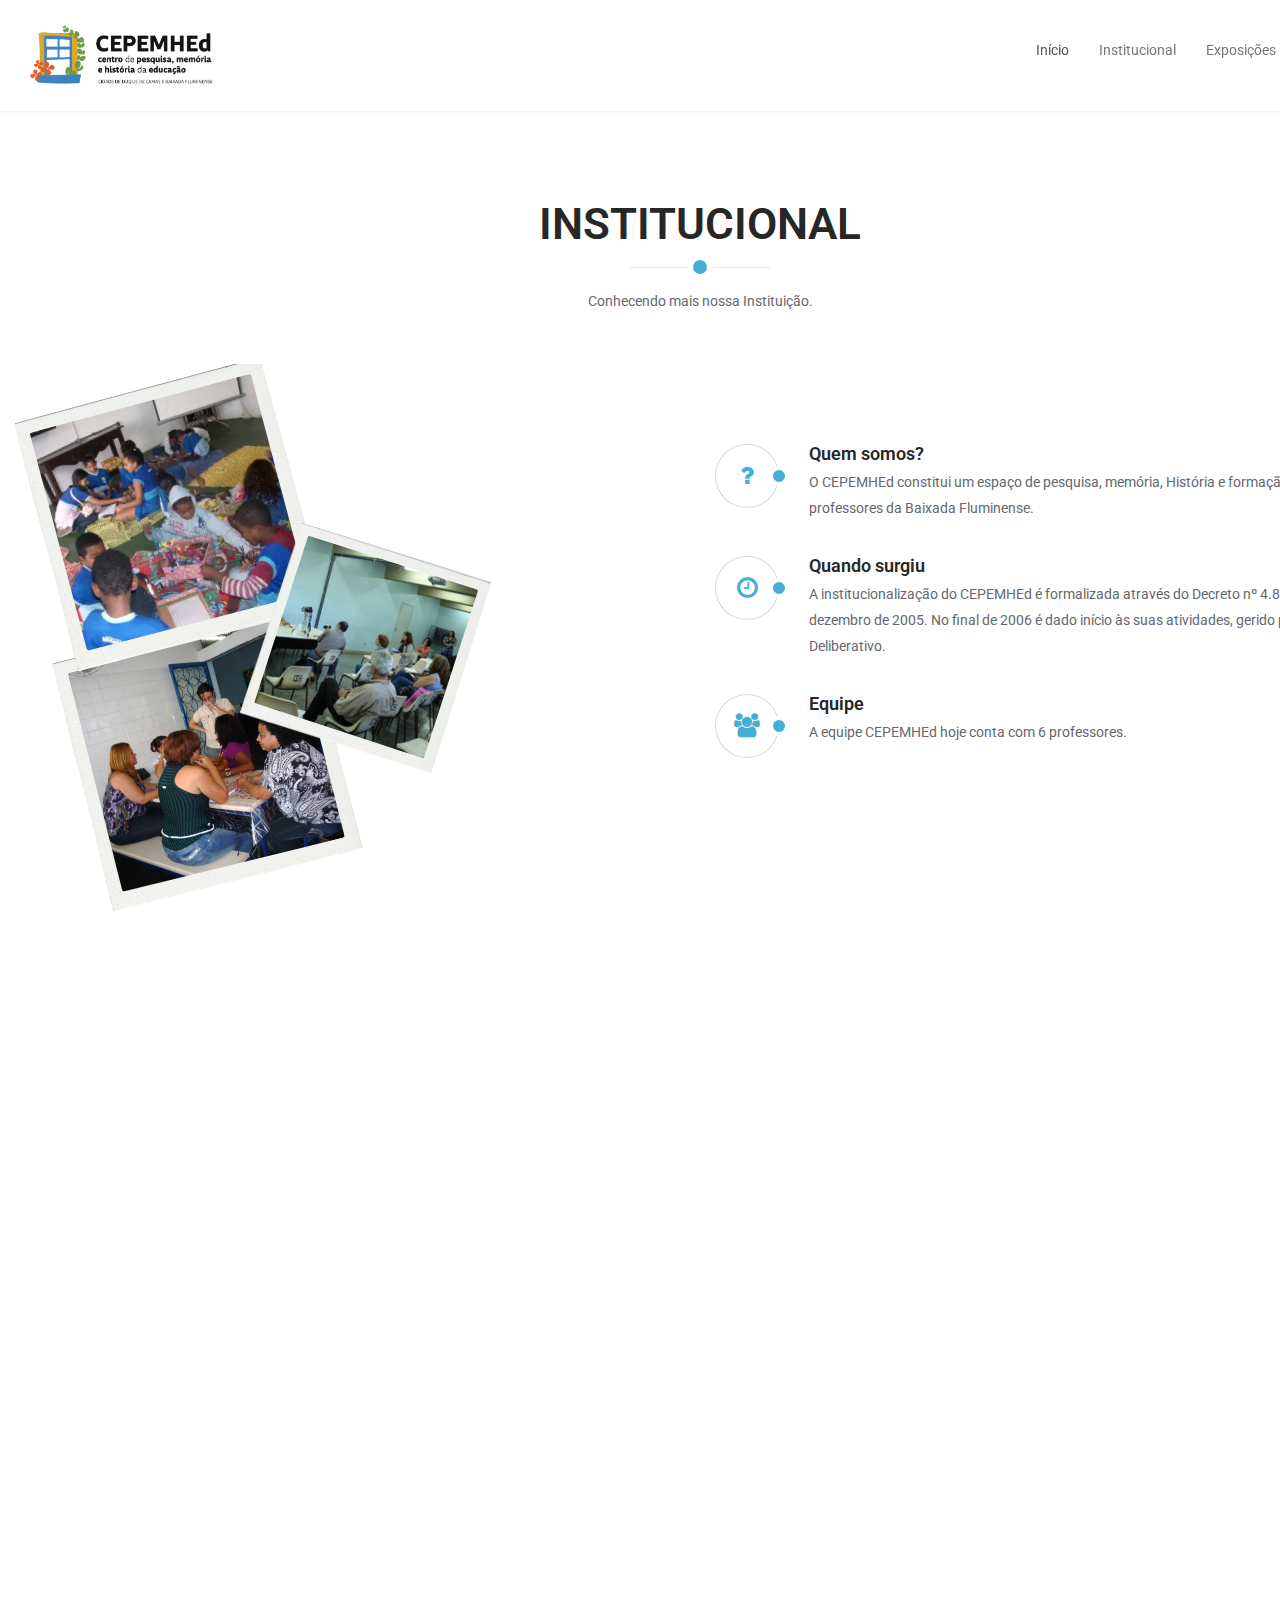
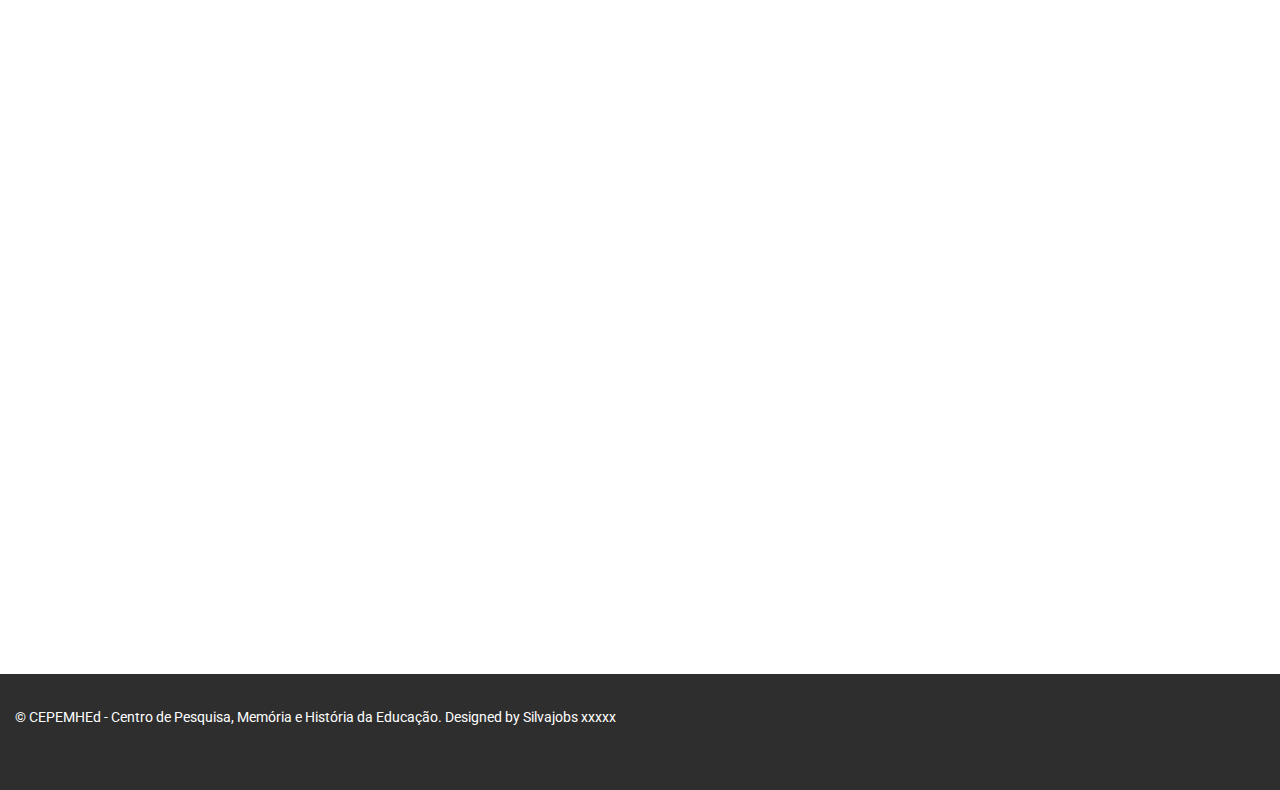
<file: index.html>
<!DOCTYPE html>
<html lang="en">

<head>
    <meta charset="utf-8">
    <meta name="viewport" content="width=device-width, initial-scale=1.0">
    <meta name="description" content="">
    <meta name="author" content="">
    <title>CEPEMHEd | Centro de Pesquisa, Memória e História da Educação</title>
    <!-- core CSS -->
    <link href="css/bootstrap.min.css" rel="stylesheet">
    <link href="css/font-awesome.min.css" rel="stylesheet">
    <link href="css/animate.min.css" rel="stylesheet">
    <link href="css/owl.carousel.css" rel="stylesheet">
    <link href="css/owl.transitions.css" rel="stylesheet">
    <link href="css/prettyPhoto.css" rel="stylesheet">
    <link href="css/main.css" rel="stylesheet">
    <link href="css/responsive.css" rel="stylesheet">
    <!--[if lt IE 9]>
    <script src="js/html5shiv.js"></script>
    <script src="js/respond.min.js"></script>
    <![endif]-->
    <link rel="shortcut icon" href="images/ico/favicon.png">
</head>
<!--/head-->

<body id="home" class="homepage">

    <header id="header">
        <nav id="main-menu" class="navbar navbar-default navbar-fixed-top" role="banner">
            <div class="container">
                <div class="navbar-header">
                    <button type="button" class="navbar-toggle" data-toggle="collapse" data-target=".navbar-collapse">
                        <span class="sr-only">Toggle navigation</span>
                        <span class="icon-bar"></span>
                        <span class="icon-bar"></span>
                        <span class="icon-bar"></span>
                    </button>
                    <a class="navbar-brand" href="index.html"><img src="images/logo_centromemoria.png" width="210px" alt="logo"></a>
                </div>

                <div class="collapse navbar-collapse navbar-right">
                    <ul class="nav navbar-nav">
                        <li class="scroll active"><a href="#home">Início</a></li>
                        <li class="scroll"><a href=".\institucional.html">Institucional</a></li>
                        <li class="scroll"><a href=".\exposicoes.html">Exposições</a></li>
                        <li class="scroll"><a href=".\pesquisas.html">Pesquisas</a></li>
                    </ul>
                </div>
            </div>
            <!--/.container-->
        </nav>
        <!--/nav-->
    </header>
    <!--/header-->

    <section id="main-slider">
        <div class="owl-carousel">
            <div class="item" style="background-image: url(images/slider/bg1.png);">
                <div class="slider-inner">
                    <div class="container">
                        <div class="row">
                            <div class="col-sm-6">
                                <div class="carousel-content">
                                    <h2>NOSSOS COLÓQUIOS</h2>
                                    <p>O Colóquio Política, História da Educação e História da Infância nas Cidades tem como objetivo oportunizar um espaço de discussão a respeito das pesquisas sobre infância e cidade desenvolvidas por professores-pesquisadores envolvidos com a educação pública. </p>

                                </div>
                            </div>
                        </div>
                    </div>
                </div>
            </div>
            <!--/.item-->
            <div class="item" style="background-image: url(images/slider/bg3.png);">
                <div class="slider-inner">
                    <div class="container">
                        <div class="row">
                            <div class="col-sm-6">
                                <div class="carousel-content">
                                    <h2>VISITE NOSSA SEDE</h2>
                                    <p> </p>
                                </div>
                            </div>
                        </div>
                    </div>
                </div>
            </div>
            <!--/.item-->
        </div>
        <!--/.owl-carousel-->
    </section>
    <!--/#main-slider-->
    <!--/#cta-->

    <section id="institucional">
        <div class="container">
            <div class="section-header">
                <h2 class="section-title text-center wow fadeInDown">Institucional</h2>
                <p class="text-center wow fadeInDown">Conhecendo mais nossa Instituição.</p>
            </div>
            <div class="row">
                <div class="col-sm-6 wow fadeInLeft">
                    <img class="img-responsive" src="images/institucional.png" alt="">
                </div>
                <div class="col-sm-6">
                    <div class="media service-box wow fadeInRight">
                        <div class="pull-left">
                            <i class="fa fa-question"></i>
                        </div>
                        <div class="media-body">
                            <h4 class="media-heading">Quem somos?</h4>
                            <p>O CEPEMHEd constitui um espaço de pesquisa, memória, História e formação dos professores da Baixada Fluminense.</p>
                        </div>
                    </div>

                    <div class="media service-box wow fadeInRight">
                        <div class="pull-left">
                            <i class="fa fa-clock-o"></i>
                        </div>
                        <div class="media-body">
                            <h4 class="media-heading">Quando surgiu</h4>
                            <p>A institucionalização do CEPEMHEd é formalizada através do Decreto nº 4.805, de 23 de dezembro de 2005. No final de 2006 é dado início às suas atividades, gerido por um Conselho Deliberativo.</p>
                        </div>
                    </div>

                    <div class="media service-box wow fadeInRight">
                        <div class="pull-left">
                            <i class="fa fa-users"></i>
                        </div>
                        <div class="media-body">
                            <h4 class="media-heading">Equipe</h4>
                            <p>A equipe CEPEMHEd hoje conta com 6 professores.</p>
                        </div>
                    </div>
                </div>
            </div>
        </div>
    </section>

    <section id="projetos">
        <div class="container">
            <div class="section-header">
                <h2 class="section-title text-center wow fadeInDown">Pesquisas e Atividades</h2>
                <p class="text-center wow fadeInDown">Conheça nossas pesquisas e atividades</p>
            </div>

            <div class="row">
                <div class="col-sm-6 wow fadeInRight">
                    <h3 class="column-title">Projeto 1: Núcleo de Memória das Instituições Educativas</h3>
                    <p>A proposta do Núcleo de Memória das Instituições Educativas é incentivar e assessorar a comunidade escolar na pesquisa da história da respectiva instituição e no recolhimento de documentos, impressos e iconográficos, com vistas à organização do seu próprio espaço museal, valorizando, desta forma, as memórias dos sujeitos escolares, da instituição e da comunidade do seu entorno.</p>
                </div>
                <div class="col-sm-6 wow fadeInRight">
                    <h3 class="column-title">Projeto 2: Roda de Memórias. História Oral da Educação: depoimentos em vídeo</h3>
                    <p>O Projeto Roda de Memórias registra em vídeo depoimentos de educadores de Duque de Caxias sobre as décadas de 50 a 90. O objetivo é preservar a história das primeiras escolas públicas e da luta por uma educação de qualidade para todos. Os vídeos são disponibilizados para consulta e contam com a participação da comunidade escolar.</p>
                </div>

                <div class="col-sm-6 wow fadeInRight">
                    <h3 class="column-title">Projeto 3: Menina, quem foi seu Mestre? O corpo e a musicalidade na formação dos docentes da Educação Básica</h3>
                    <p>O projeto Menina, quem foi seu Mestre? O corpo e a musicalidade na formação dos docentes da Educação Básica, durante os período de 2007 a 2011, esteve articulado à disciplina Prática Pedagógica e Iniciação à Pesquisa, do Instituto de Educação Governador Roberto Silveira (IEGRS), que oferece Curso Normal (de formação de professores em nível médio). Esse projeto visou pensar a pesquisa entrelaçada à oralidade e à musicalidade encontradas nos saberes dos velhos mestres de capoeira, bem como à memória das práticas educativas, da docência e da cidade.</p>
                </div>
                <div class="col-sm-6 wow fadeInRight">
                    <h3 class="column-title">Projeto 4: A Criança que rememora.</h3>
                    <p>O projeto A Criança que rememora se propõe a valorizar as memórias feitas pelos pequenos em suas experiências cotidianas de tornar-se ou construir a si e o mundo. Com especial atenção aos trajetos que as crianças percorrem em seus mundos inventados desafiando o olhar do adulto sobre o conjunto de saberes e poderes que regem a infância e suas singularidades.</p>
                </div>

                <div class="col-sm-6 wow fadeInRight">
                    <h3 class="column-title">Atividade 1: Oficina de Memória</h3>
                    <p>As Oficinas de Memória visam a experimentação de diferentes abordagens que têm a memória como tema, bem como a realização de síntese a partir das reflexões vividas. Objetiva, também, possibilitar a abordagem da memória como tema a ser refletido e discutido a partir do lúdico compreendendo a importância da narrativa para colher, transmitir e contar os acontecimentos e fatos de nossas vidas.</p>
                </div>
                <div class="col-sm-6 wow fadeInRight">
                    <h3 class="column-title">Atividade 2: Oficina de Conservação Preventiva de Documentos</h3>
                    <p>A Oficina de Conservação de Acervo objetiva instrumentalizar os participantes na organização dos arquivos escolares e de outras instituições, atentando para o cuidado com a guarda adequada e consequente preservação dos documentos, assim como, para a importância destes arquivos e seus documentos como fonte de pesquisa.</p>
                </div>
                <div class="col-sm-6 wow fadeInRight">
                    <h3 class="column-title">Atividade 3: Colóquio Política, História da Educação e História da Infância nas Cidades</h3>
                    <p>O Colóquio Política, História da Educação e História da Infância nas Cidades tem como objetivo oportunizar um espaço de discussão a respeito das pesquisas sobre infância e cidade desenvolvidas por professores-pesquisadores envolvidos com a educação pública.</p>
                </div>
            </div>
        </div>
    </section>
    <!--/#about-->
    <!--/#bottom-->

<footer id="footer">
        <div class="container">
            <div class="row">
                <div class="col-sm-6">
                    &copy; CEPEMHEd - Centro de Pesquisa, Memória e História da Educação. Designed by Silvajobs <a target="_blank" href="xxx" title="a">xxxxx</a>
                </div>
            </div>
        </div>
    </footer>
    <!--/#footer-->

    <script src="js/jquery.js"></script>
    <script src="js/bootstrap.min.js"></script>
    <script src="https://maps.google.com/maps/api/js?sensor=true"></script>
    <script src="js/owl.carousel.min.js"></script>
    <script src="js/mousescroll.js"></script>
    <script src="js/smoothscroll.js"></script>
    <script src="js/jquery.prettyPhoto.js"></script>
    <script src="js/jquery.isotope.min.js"></script>
    <script src="js/jquery.inview.min.js"></script>
    <script src="js/wow.min.js"></script>
    <script src="js/main.js"></script>
</body>

</html>
</file>
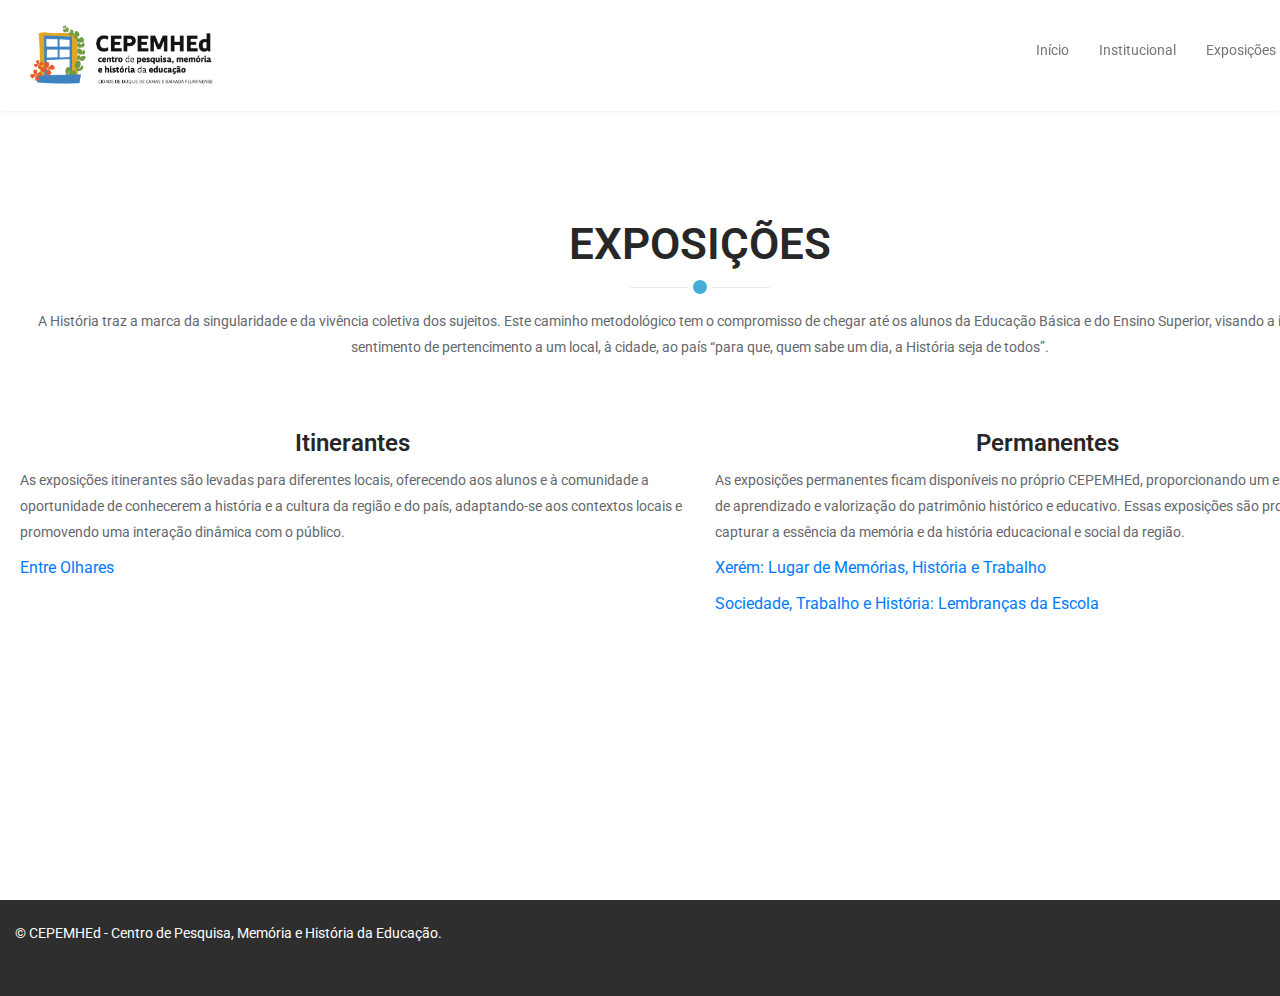
<file: exposicoes.html>
<!DOCTYPE html>
<html lang="en">

<head>
    <meta charset="utf-8">
    <meta name="viewport" content="width=device-width, initial-scale=1.0">
    <meta name="description" content="Exposições - CEPEMHEd">
    <meta name="author" content="">
    <title>Exposições | CEPEMHEd</title>
    <!-- core CSS -->
    <link href="css/bootstrap.min.css" rel="stylesheet">
    <link href="css/font-awesome.min.css" rel="stylesheet">
    <link href="css/animate.min.css" rel="stylesheet">
    <link href="css/prettyPhoto.css" rel="stylesheet">
    <link href="css/main.css" rel="stylesheet">
    <link href="css/responsive.css" rel="stylesheet">
    <style>
        html, body {
            height: 100%;
            margin: 0;
        }

        #exposicoes-content {
            padding: 20px;
            min-height: calc(100vh - 200px); /* Ajuste conforme necessário para o cabeçalho e rodapé */
        }

        #footer {
            padding: 20px 0;
            width: 100%;
            position: relative;
            bottom: 0;
        }

        h3.section-subtitle {
            text-align: center; /* Centraliza os títulos */
        }

        .list-group {
            padding-left: 0;
            list-style-type: none;
        }

        .list-group li {
            margin: 10px 0;
        }

        .list-group a {
            text-decoration: none;
            font-size: 16px;
            color: #007bff;
        }

        .list-group a:hover {
            text-decoration: underline;
        }
    </style>
</head>

<body>

    <header id="header">
        <nav id="main-menu" class="navbar navbar-default navbar-fixed-top" role="banner">
            <div class="container">
                <div class="navbar-header">
                    <button type="button" class="navbar-toggle" data-toggle="collapse" data-target=".navbar-collapse">
                        <span class="sr-only">Toggle navigation</span>
                        <span class="icon-bar"></span>
                        <span class="icon-bar"></span>
                        <span class="icon-bar"></span>
                    </button>
                    <a class="navbar-brand" href="index.html"><img src="images/logo_centromemoria.png" width="210px" alt="logo"></a>
                </div>

                <div class="collapse navbar-collapse navbar-right">
                    <ul class="nav navbar-nav">
                        <li><a href="index.html">Início</a></li>
                        <li><a href=".\institucional.html">Institucional</a></li>
                        <li><a href="#exposicoes">Exposições</a></li>
                        <li><a href=".\pesquisas.html">Pesquisas</a></li>
                    </ul>
                </div>
            </div>
        </nav>
    </header>

    <section id="exposicoes-content" class="container" style="margin-top: 100px;">
        <div class="section-header text-center">
            <h2 class="section-title wow fadeInDown">Exposições</h2>
            <p class="text-center wow fadeInDown">A História traz a marca da singularidade e da vivência coletiva dos sujeitos. Este caminho metodológico tem o compromisso de chegar até os alunos da Educação Básica e do Ensino Superior, visando a impulsionar o sentimento de pertencimento a um local, à cidade, ao país “para que, quem sabe um dia, a História seja de todos”.</p>
        </div>

        <div class="row">
            <!-- Coluna Itinerantes -->
            <div class="col-md-6 wow fadeInLeft">
                <h3 class="section-subtitle">Itinerantes</h3>
                <p>As exposições itinerantes são levadas para diferentes locais, oferecendo aos alunos e à comunidade a oportunidade de conhecerem a história e a cultura da região e do país, adaptando-se aos contextos locais e promovendo uma interação dinâmica com o público.</p>
                <ul class="list-group">
                    <li><a href="#">Entre Olhares</a></li>
                </ul>
            </div>

            <!-- Coluna Permanentes -->
            <div class="col-md-6 wow fadeInRight">
                <h3 class="section-subtitle">Permanentes</h3>
                <p>As exposições permanentes ficam disponíveis no próprio CEPEMHEd, proporcionando um espaço contínuo de aprendizado e valorização do patrimônio histórico e educativo. Essas exposições são projetadas para capturar a essência da memória e da história educacional e social da região.</p>
                <ul class="list-group">
                    <li><a href="#">Xerém: Lugar de Memórias, História e Trabalho</a></li>
                    <li><a href="#">Sociedade, Trabalho e História: Lembranças da Escola</a></li>
                </ul>
            </div>
        </div>
    </section>

    <footer id="footer">
        <div class="container">
            <div class="row">
                <div class="col-sm-6">
                    &copy; CEPEMHEd - Centro de Pesquisa, Memória e História da Educação.
                </div>
            </div>
        </div>
    </footer>

    <script src="js/jquery.js"></script>
    <script src="js/bootstrap.min.js"></script>
    <script src="js/wow.min.js"></script>
    <script src="js/main.js"></script>
</body>

</html>
</file>
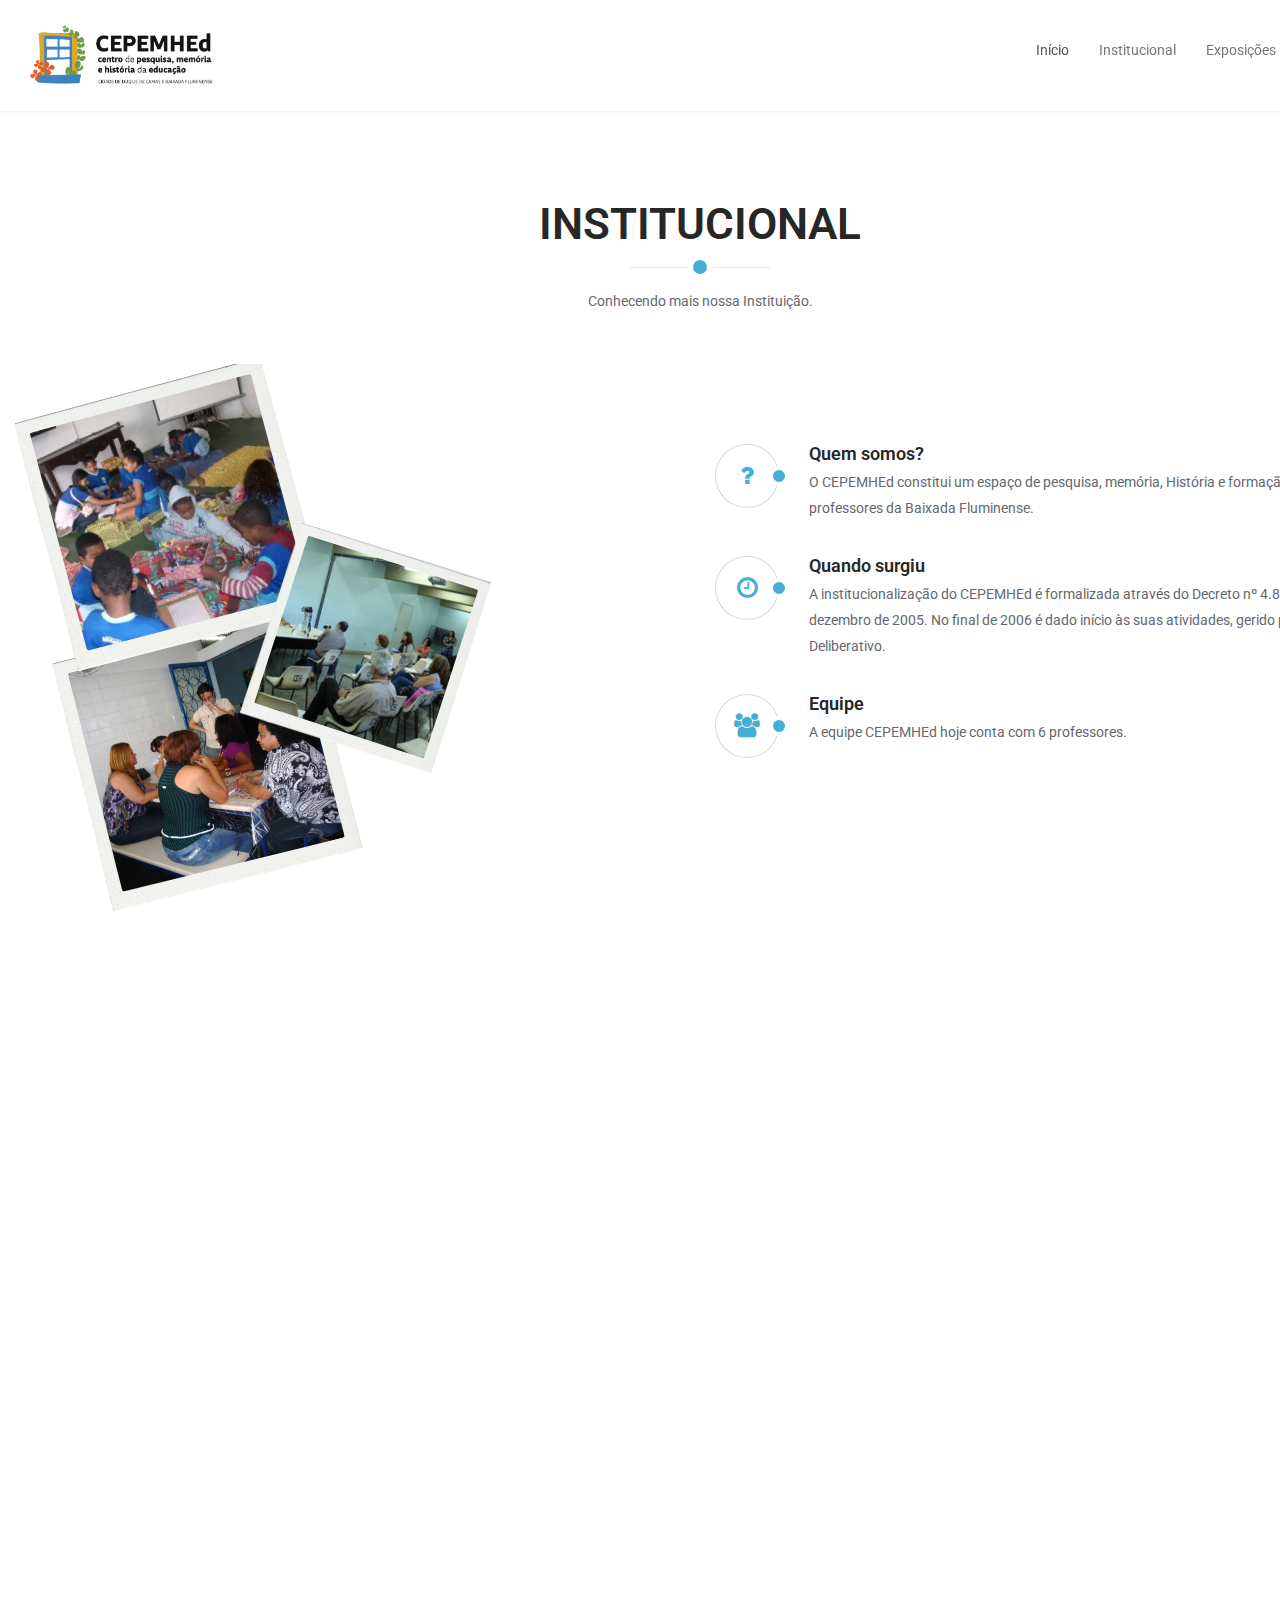
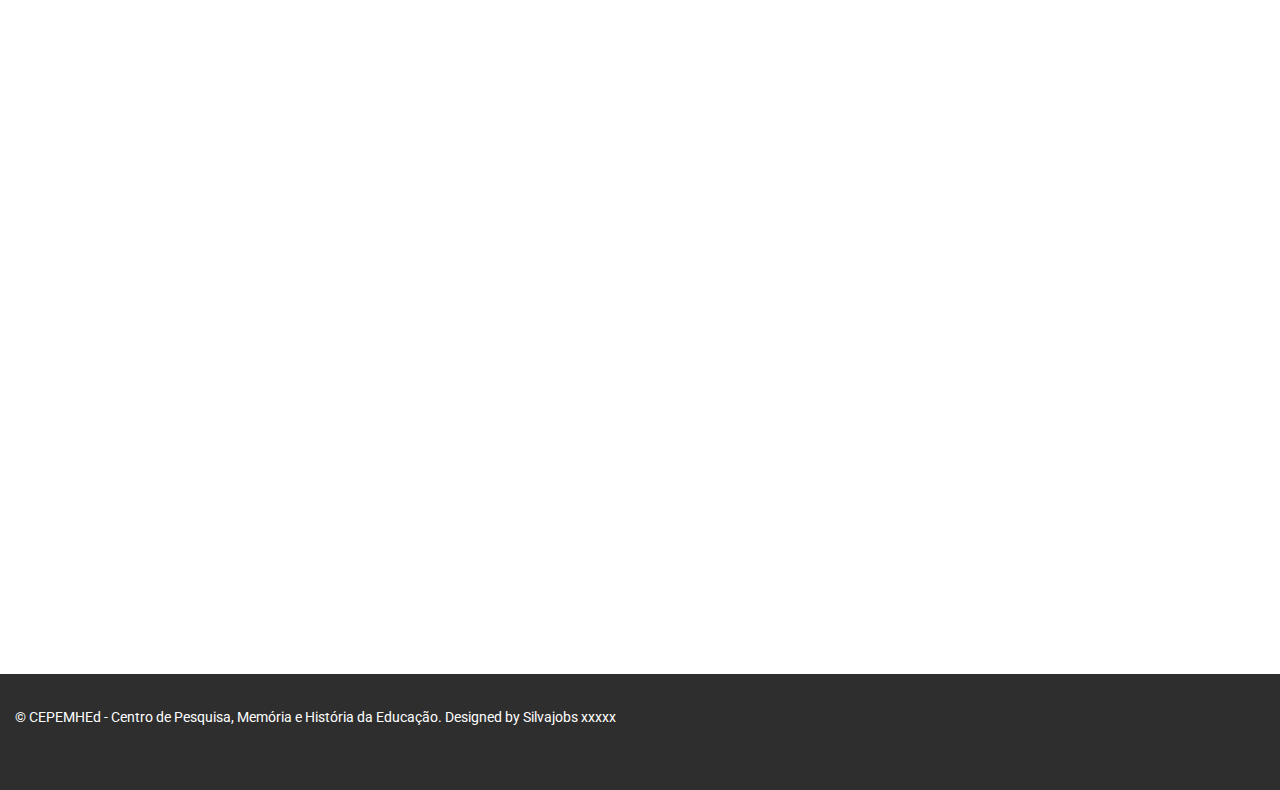
<file: institucional.html>
<!DOCTYPE html>
<html lang="en">

<head>
    <meta charset="utf-8">
    <meta name="viewport" content="width=device-width, initial-scale=1.0">
    <meta name="description" content="">
    <meta name="author" content="">
    <title>CEPEMHEd | Centro de Pesquisa, Memória e História da Educação</title>
    <!-- core CSS -->
    <link href="css/bootstrap.min.css" rel="stylesheet">
    <link href="css/font-awesome.min.css" rel="stylesheet">
    <link href="css/animate.min.css" rel="stylesheet">
    <link href="css/owl.carousel.css" rel="stylesheet">
    <link href="css/owl.transitions.css" rel="stylesheet">
    <link href="css/prettyPhoto.css" rel="stylesheet">
    <link href="css/main.css" rel="stylesheet">
    <link href="css/responsive.css" rel="stylesheet">
    <!--[if lt IE 9]>
    <script src="js/html5shiv.js"></script>
    <script src="js/respond.min.js"></script>
    <![endif]-->
    <link rel="shortcut icon" href="images/ico/favicon.png">
</head>
<!--/head-->

<body id="home" class="homepage">

    <header id="header">
        <nav id="main-menu" class="navbar navbar-default navbar-fixed-top" role="banner">
            <div class="container">
                <div class="navbar-header">
                    <button type="button" class="navbar-toggle" data-toggle="collapse" data-target=".navbar-collapse">
                        <span class="sr-only">Toggle navigation</span>
                        <span class="icon-bar"></span>
                        <span class="icon-bar"></span>
                        <span class="icon-bar"></span>
                    </button>
                    <a class="navbar-brand" href="index.html"><img src="images/logo_centromemoria.png" width="210px" alt="logo"></a>
                </div>

                <div class="collapse navbar-collapse navbar-right">
                    <ul class="nav navbar-nav">
                        <li class="scroll active"><a href="#home">Início</a></li>
                        <li class="scroll"><a href=".\institucional.html">Institucional</a></li>
                        <li class="scroll"><a href=".\exposicoes.html">Exposições</a></li>
                        <li class="scroll"><a href=".\pesquisas.html">Pesquisas</a></li>
                    </ul>
                </div>
            </div>
            <!--/.container-->
        </nav>
        <!--/nav-->
    </header>
    <!--/header-->

    <section id="main-slider">
        <div class="owl-carousel">
            <div class="item" style="background-image: url(images/slider/bg1.png);">
                <div class="slider-inner">
                    <div class="container">
                        <div class="row">
                            <div class="col-sm-6">
                                <div class="carousel-content">
                                    <h2>NOSSOS COLÓQUIOS</h2>
                                    <p>O Colóquio Política, História da Educação e História da Infância nas Cidades tem como objetivo oportunizar um espaço de discussão a respeito das pesquisas sobre infância e cidade desenvolvidas por professores-pesquisadores envolvidos com a educação pública. </p>

                                </div>
                            </div>
                        </div>
                    </div>
                </div>
            </div>
            <!--/.item-->
            <div class="item" style="background-image: url(images/slider/bg3.png);">
                <div class="slider-inner">
                    <div class="container">
                        <div class="row">
                            <div class="col-sm-6">
                                <div class="carousel-content">
                                    <h2>VISITE NOSSA SEDE</h2>
                                    <p> </p>
                                </div>
                            </div>
                        </div>
                    </div>
                </div>
            </div>
            <!--/.item-->
        </div>
        <!--/.owl-carousel-->
    </section>
    <!--/#main-slider-->
    <!--/#cta-->

    <section id="institucional">
        <div class="container">
            <div class="section-header">
                <h2 class="section-title text-center wow fadeInDown">Institucional</h2>
                <p class="text-center wow fadeInDown">Conhecendo mais nossa Instituição.</p>
            </div>
            <div class="row">
                <div class="col-sm-6 wow fadeInLeft">
                    <img class="img-responsive" src="images/institucional.png" alt="">
                </div>
                <div class="col-sm-6">
                    <div class="media service-box wow fadeInRight">
                        <div class="pull-left">
                            <i class="fa fa-question"></i>
                        </div>
                        <div class="media-body">
                            <h4 class="media-heading">Quem somos?</h4>
                            <p>O CEPEMHEd constitui um espaço de pesquisa, memória, História e formação dos professores da Baixada Fluminense.</p>
                        </div>
                    </div>

                    <div class="media service-box wow fadeInRight">
                        <div class="pull-left">
                            <i class="fa fa-clock-o"></i>
                        </div>
                        <div class="media-body">
                            <h4 class="media-heading">Quando surgiu</h4>
                            <p>A institucionalização do CEPEMHEd é formalizada através do Decreto nº 4.805, de 23 de dezembro de 2005. No final de 2006 é dado início às suas atividades, gerido por um Conselho Deliberativo.</p>
                        </div>
                    </div>

                    <div class="media service-box wow fadeInRight">
                        <div class="pull-left">
                            <i class="fa fa-users"></i>
                        </div>
                        <div class="media-body">
                            <h4 class="media-heading">Equipe</h4>
                            <p>A equipe CEPEMHEd hoje conta com 6 professores.</p>
                        </div>
                    </div>
                </div>
            </div>
        </div>
    </section>

    <section id="projetos">
        <div class="container">
            <div class="section-header">
                <h2 class="section-title text-center wow fadeInDown">Pesquisas e Atividades</h2>
                <p class="text-center wow fadeInDown">Conheça nossas pesquisas e atividades</p>
            </div>

            <div class="row">
                <div class="col-sm-6 wow fadeInRight">
                    <h3 class="column-title">Projeto 1: Núcleo de Memória das Instituições Educativas</h3>
                    <p>A proposta do Núcleo de Memória das Instituições Educativas é incentivar e assessorar a comunidade escolar na pesquisa da história da respectiva instituição e no recolhimento de documentos, impressos e iconográficos, com vistas à organização do seu próprio espaço museal, valorizando, desta forma, as memórias dos sujeitos escolares, da instituição e da comunidade do seu entorno.</p>
                </div>
                <div class="col-sm-6 wow fadeInRight">
                    <h3 class="column-title">Projeto 2: Roda de Memórias. História Oral da Educação: depoimentos em vídeo</h3>
                    <p>O Projeto Roda de Memórias registra em vídeo depoimentos de educadores de Duque de Caxias sobre as décadas de 50 a 90. O objetivo é preservar a história das primeiras escolas públicas e da luta por uma educação de qualidade para todos. Os vídeos são disponibilizados para consulta e contam com a participação da comunidade escolar.</p>
                </div>

                <div class="col-sm-6 wow fadeInRight">
                    <h3 class="column-title">Projeto 3: Menina, quem foi seu Mestre? O corpo e a musicalidade na formação dos docentes da Educação Básica</h3>
                    <p>O projeto Menina, quem foi seu Mestre? O corpo e a musicalidade na formação dos docentes da Educação Básica, durante os período de 2007 a 2011, esteve articulado à disciplina Prática Pedagógica e Iniciação à Pesquisa, do Instituto de Educação Governador Roberto Silveira (IEGRS), que oferece Curso Normal (de formação de professores em nível médio). Esse projeto visou pensar a pesquisa entrelaçada à oralidade e à musicalidade encontradas nos saberes dos velhos mestres de capoeira, bem como à memória das práticas educativas, da docência e da cidade.</p>
                </div>
                <div class="col-sm-6 wow fadeInRight">
                    <h3 class="column-title">Projeto 4: A Criança que rememora.</h3>
                    <p>O projeto A Criança que rememora se propõe a valorizar as memórias feitas pelos pequenos em suas experiências cotidianas de tornar-se ou construir a si e o mundo. Com especial atenção aos trajetos que as crianças percorrem em seus mundos inventados desafiando o olhar do adulto sobre o conjunto de saberes e poderes que regem a infância e suas singularidades.</p>
                </div>

                <div class="col-sm-6 wow fadeInRight">
                    <h3 class="column-title">Atividade 1: Oficina de Memória</h3>
                    <p>As Oficinas de Memória visam a experimentação de diferentes abordagens que têm a memória como tema, bem como a realização de síntese a partir das reflexões vividas. Objetiva, também, possibilitar a abordagem da memória como tema a ser refletido e discutido a partir do lúdico compreendendo a importância da narrativa para colher, transmitir e contar os acontecimentos e fatos de nossas vidas.</p>
                </div>
                <div class="col-sm-6 wow fadeInRight">
                    <h3 class="column-title">Atividade 2: Oficina de Conservação Preventiva de Documentos</h3>
                    <p>A Oficina de Conservação de Acervo objetiva instrumentalizar os participantes na organização dos arquivos escolares e de outras instituições, atentando para o cuidado com a guarda adequada e consequente preservação dos documentos, assim como, para a importância destes arquivos e seus documentos como fonte de pesquisa.</p>
                </div>
                <div class="col-sm-6 wow fadeInRight">
                    <h3 class="column-title">Atividade 3: Colóquio Política, História da Educação e História da Infância nas Cidades</h3>
                    <p>O Colóquio Política, História da Educação e História da Infância nas Cidades tem como objetivo oportunizar um espaço de discussão a respeito das pesquisas sobre infância e cidade desenvolvidas por professores-pesquisadores envolvidos com a educação pública.</p>
                </div>
            </div>
        </div>
    </section>
    <!--/#about-->
    <!--/#bottom-->

<footer id="footer">
        <div class="container">
            <div class="row">
                <div class="col-sm-6">
                    &copy; CEPEMHEd - Centro de Pesquisa, Memória e História da Educação. Designed by Silvajobs <a target="_blank" href="xxx" title="a">xxxxx</a>
                </div>
            </div>
        </div>
    </footer>
    <!--/#footer-->

    <script src="js/jquery.js"></script>
    <script src="js/bootstrap.min.js"></script>
    <script src="http://maps.google.com/maps/api/js?sensor=true"></script>
    <script src="js/owl.carousel.min.js"></script>
    <script src="js/mousescroll.js"></script>
    <script src="js/smoothscroll.js"></script>
    <script src="js/jquery.prettyPhoto.js"></script>
    <script src="js/jquery.isotope.min.js"></script>
    <script src="js/jquery.inview.min.js"></script>
    <script src="js/wow.min.js"></script>
    <script src="js/main.js"></script>
</body>

</html>
</file>
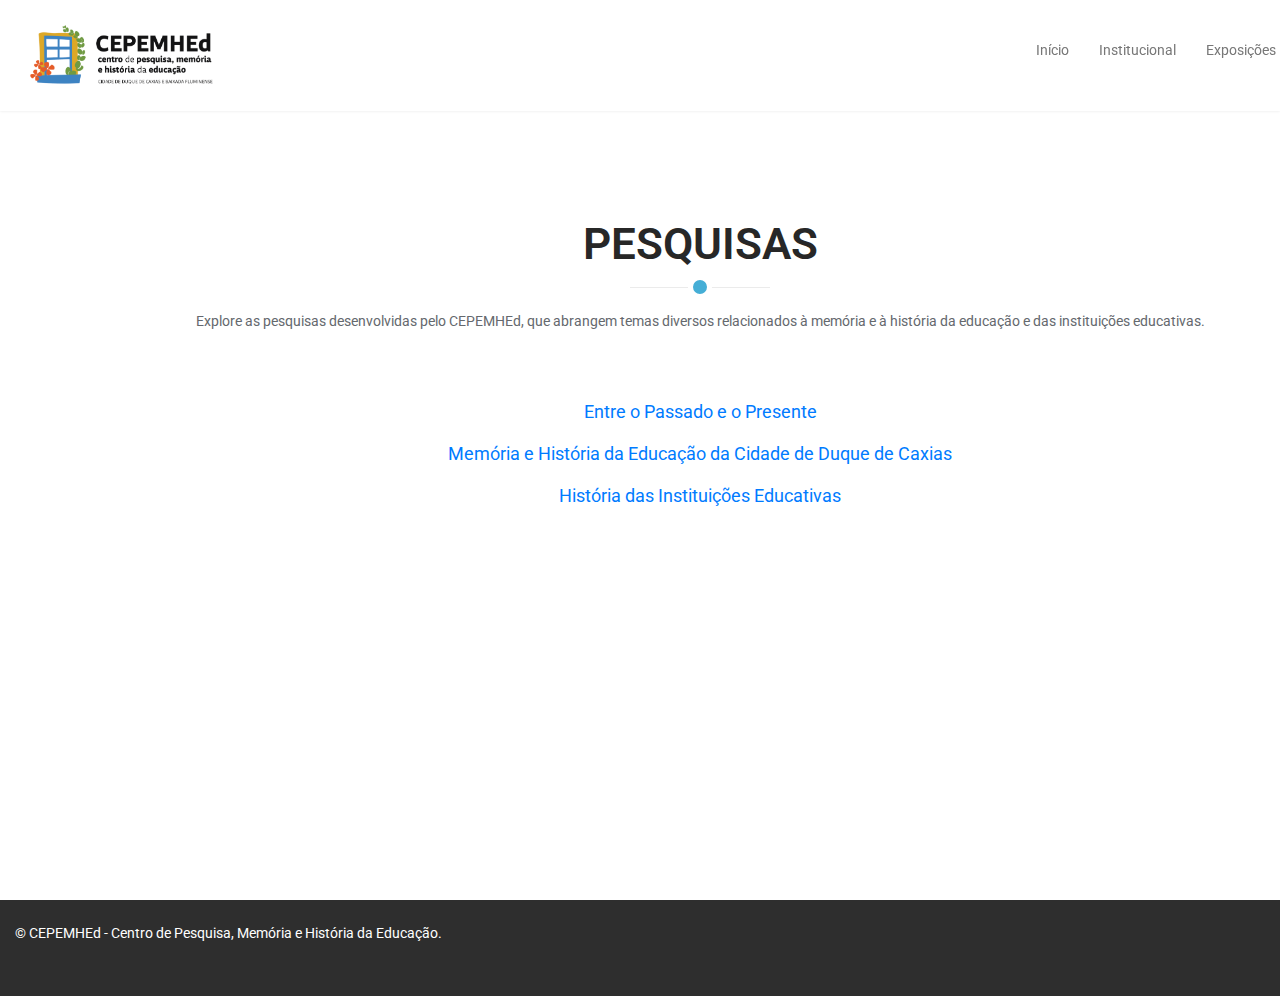
<file: pesquisas.html>
<!DOCTYPE html>
<html lang="en">

<head>
    <meta charset="utf-8">
    <meta name="viewport" content="width=device-width, initial-scale=1.0">
    <meta name="description" content="Pesquisas - CEPEMHEd">
    <meta name="author" content="">
    <title>Pesquisas | CEPEMHEd</title>
    <!-- core CSS -->
    <link href="css/bootstrap.min.css" rel="stylesheet">
    <link href="css/font-awesome.min.css" rel="stylesheet">
    <link href="css/animate.min.css" rel="stylesheet">
    <link href="css/prettyPhoto.css" rel="stylesheet">
    <link href="css/main.css" rel="stylesheet">
    <link href="css/responsive.css" rel="stylesheet">
    <style>
        html, body {
            height: 100%;
            margin: 0;
        }

        #pesquisas-content {
            padding: 20px;
            min-height: calc(100vh - 200px); /* Ajuste conforme necessário para o cabeçalho e rodapé */
        }

        #footer {
            padding: 20px 0;
            width: 100%;
            position: relative;
            bottom: 0;
        }

        h3.section-subtitle {
            text-align: center; /* Centraliza os títulos */
        }

        .list-group {
            padding-left: 0;
            list-style-type: none;
            text-align: center;
        }

        .list-group li {
            margin: 15px 0;
        }

        .list-group a {
            text-decoration: none;
            font-size: 18px;
            color: #007bff;
        }

        .list-group a:hover {
            text-decoration: underline;
        }
    </style>
</head>

<body>

    <header id="header">
        <nav id="main-menu" class="navbar navbar-default navbar-fixed-top" role="banner">
            <div class="container">
                <div class="navbar-header">
                    <button type="button" class="navbar-toggle" data-toggle="collapse" data-target=".navbar-collapse">
                        <span class="sr-only">Toggle navigation</span>
                        <span class="icon-bar"></span>
                        <span class="icon-bar"></span>
                        <span class="icon-bar"></span>
                    </button>
                    <a class="navbar-brand" href="index.html"><img src="images/logo_centromemoria.png" width="210px" alt="logo"></a>
                </div>

                <div class="collapse navbar-collapse navbar-right">
                    <ul class="nav navbar-nav">
                        <li><a href="index.html">Início</a></li>
                        <li><a href=".\institucional.html">Institucional</a></li>
                        <li><a href=".\exposicoes.html">Exposições</a></li>
                        <li><a href="#pesquisas">Pesquisas</a></li>
                    </ul>
                </div>
            </div>
        </nav>
    </header>

    <section id="pesquisas-content" class="container" style="margin-top: 100px;">
        <div class="section-header text-center">
            <h2 class="section-title wow fadeInDown">Pesquisas</h2>
            <p class="text-center wow fadeInDown">Explore as pesquisas desenvolvidas pelo CEPEMHEd, que abrangem temas diversos relacionados à memória e à história da educação e das instituições educativas.</p>
        </div>

        <div class="row">
            <div class="col-md-12 wow fadeInUp">
                <ul class="list-group">
                    <li><a href="#">Entre o Passado e o Presente</a></li>
                    <li><a href="#">Memória e História da Educação da Cidade de Duque de Caxias</a></li>
                    <li><a href="#">História das Instituições Educativas</a></li>
                </ul>
            </div>
        </div>
    </section>

    <footer id="footer">
        <div class="container">
            <div class="row">
                <div class="col-sm-6">
                    &copy; CEPEMHEd - Centro de Pesquisa, Memória e História da Educação.
                </div>
            </div>
        </div>
    </footer>

    <script src="js/jquery.js"></script>
    <script src="js/bootstrap.min.js"></script>
    <script src="js/wow.min.js"></script>
    <script src="js/main.js"></script>
</body>

</html>
</file>
<file: css/prettyPhoto.css>
div.pp_default .pp_top,div.pp_default .pp_top .pp_middle,div.pp_default .pp_top .pp_left,div.pp_default .pp_top .pp_right,div.pp_default .pp_bottom,div.pp_default .pp_bottom .pp_left,div.pp_default .pp_bottom .pp_middle,div.pp_default .pp_bottom .pp_right{height:13px}
div.pp_default .pp_top .pp_left{background:url(../images/prettyPhoto/default/sprite.png) -78px -93px no-repeat}
div.pp_default .pp_top .pp_middle{background:url(../images/prettyPhoto/default/sprite_x.png) top left repeat-x}
div.pp_default .pp_top .pp_right{background:url(../images/prettyPhoto/default/sprite.png) -112px -93px no-repeat}
div.pp_default .pp_content .ppt{color:#f8f8f8}
div.pp_default .pp_content_container .pp_left{background:url(../images/prettyPhoto/default/sprite_y.png) -7px 0 repeat-y;padding-left:13px}
div.pp_default .pp_content_container .pp_right{background:url(../images/prettyPhoto/default/sprite_y.png) top right repeat-y;padding-right:13px}
div.pp_default .pp_next:hover{background:url(../images/prettyPhoto/default/sprite_next.png) center right no-repeat;cursor:pointer}
div.pp_default .pp_previous:hover{background:url(../images/prettyPhoto/default/sprite_prev.png) center left no-repeat;cursor:pointer}
div.pp_default .pp_expand{background:url(../images/prettyPhoto/default/sprite.png) 0 -29px no-repeat;cursor:pointer;width:28px;height:28px}
div.pp_default .pp_expand:hover{background:url(../images/prettyPhoto/default/sprite.png) 0 -56px no-repeat;cursor:pointer}
div.pp_default .pp_contract{background:url(../images/prettyPhoto/default/sprite.png) 0 -84px no-repeat;cursor:pointer;width:28px;height:28px}
div.pp_default .pp_contract:hover{background:url(../images/prettyPhoto/default/sprite.png) 0 -113px no-repeat;cursor:pointer}
div.pp_default .pp_close{width:30px;height:30px;background:url(../images/prettyPhoto/default/sprite.png) 2px 1px no-repeat;cursor:pointer}
div.pp_default .pp_gallery ul li a{background:url(../images/prettyPhoto/default/default_thumb.png) center center #f8f8f8;border:1px solid #aaa}
div.pp_default .pp_social{margin-top:7px}
div.pp_default .pp_gallery a.pp_arrow_previous,div.pp_default .pp_gallery a.pp_arrow_next{position:static;left:auto}
div.pp_default .pp_nav .pp_play,div.pp_default .pp_nav .pp_pause{background:url(../images/prettyPhoto/default/sprite.png) -51px 1px no-repeat;height:30px;width:30px}
div.pp_default .pp_nav .pp_pause{background-position:-51px -29px}
div.pp_default a.pp_arrow_previous,div.pp_default a.pp_arrow_next{background:url(../images/prettyPhoto/default/sprite.png) -31px -3px no-repeat;height:20px;width:20px;margin:4px 0 0}
div.pp_default a.pp_arrow_next{left:52px;background-position:-82px -3px}
div.pp_default .pp_content_container .pp_details{margin-top:5px}
div.pp_default .pp_nav{clear:none;height:30px;width:110px;position:relative}
div.pp_default .pp_nav .currentTextHolder{font-family:Georgia;font-style:italic;color:#999;font-size:11px;left:75px;line-height:25px;position:absolute;top:2px;margin:0;padding:0 0 0 10px}
div.pp_default .pp_close:hover,div.pp_default .pp_nav .pp_play:hover,div.pp_default .pp_nav .pp_pause:hover,div.pp_default .pp_arrow_next:hover,div.pp_default .pp_arrow_previous:hover{opacity:0.7}
div.pp_default .pp_description{font-size:11px;font-weight:700;line-height:14px;margin:5px 50px 5px 0}
div.pp_default .pp_bottom .pp_left{background:url(../images/prettyPhoto/default/sprite.png) -78px -127px no-repeat}
div.pp_default .pp_bottom .pp_middle{background:url(../images/prettyPhoto/default/sprite_x.png) bottom left repeat-x}
div.pp_default .pp_bottom .pp_right{background:url(../images/prettyPhoto/default/sprite.png) -112px -127px no-repeat}
div.pp_default .pp_loaderIcon{background:url(../images/prettyPhoto/default/loader.gif) center center no-repeat}
div.light_rounded .pp_top .pp_left{background:url(../images/prettyPhoto/light_rounded/sprite.png) -88px -53px no-repeat}
div.light_rounded .pp_top .pp_right{background:url(../images/prettyPhoto/light_rounded/sprite.png) -110px -53px no-repeat}
div.light_rounded .pp_next:hover{background:url(../images/prettyPhoto/light_rounded/btnNext.png) center right no-repeat;cursor:pointer}
div.light_rounded .pp_previous:hover{background:url(../images/prettyPhoto/light_rounded/btnPrevious.png) center left no-repeat;cursor:pointer}
div.light_rounded .pp_expand{background:url(../images/prettyPhoto/light_rounded/sprite.png) -31px -26px no-repeat;cursor:pointer}
div.light_rounded .pp_expand:hover{background:url(../images/prettyPhoto/light_rounded/sprite.png) -31px -47px no-repeat;cursor:pointer}
div.light_rounded .pp_contract{background:url(../images/prettyPhoto/light_rounded/sprite.png) 0 -26px no-repeat;cursor:pointer}
div.light_rounded .pp_contract:hover{background:url(../images/prettyPhoto/light_rounded/sprite.png) 0 -47px no-repeat;cursor:pointer}
div.light_rounded .pp_close{width:75px;height:22px;background:url(../images/prettyPhoto/light_rounded/sprite.png) -1px -1px no-repeat;cursor:pointer}
div.light_rounded .pp_nav .pp_play{background:url(../images/prettyPhoto/light_rounded/sprite.png) -1px -100px no-repeat;height:15px;width:14px}
div.light_rounded .pp_nav .pp_pause{background:url(../images/prettyPhoto/light_rounded/sprite.png) -24px -100px no-repeat;height:15px;width:14px}
div.light_rounded .pp_arrow_previous{background:url(../images/prettyPhoto/light_rounded/sprite.png) 0 -71px no-repeat}
div.light_rounded .pp_arrow_next{background:url(../images/prettyPhoto/light_rounded/sprite.png) -22px -71px no-repeat}
div.light_rounded .pp_bottom .pp_left{background:url(../images/prettyPhoto/light_rounded/sprite.png) -88px -80px no-repeat}
div.light_rounded .pp_bottom .pp_right{background:url(../images/prettyPhoto/light_rounded/sprite.png) -110px -80px no-repeat}
div.dark_rounded .pp_top .pp_left{background:url(../images/prettyPhoto/dark_rounded/sprite.png) -88px -53px no-repeat}
div.dark_rounded .pp_top .pp_right{background:url(../images/prettyPhoto/dark_rounded/sprite.png) -110px -53px no-repeat}
div.dark_rounded .pp_content_container .pp_left{background:url(../images/prettyPhoto/dark_rounded/contentPattern.png) top left repeat-y}
div.dark_rounded .pp_content_container .pp_right{background:url(../images/prettyPhoto/dark_rounded/contentPattern.png) top right repeat-y}
div.dark_rounded .pp_next:hover{background:url(../images/prettyPhoto/dark_rounded/btnNext.png) center right no-repeat;cursor:pointer}
div.dark_rounded .pp_previous:hover{background:url(../images/prettyPhoto/dark_rounded/btnPrevious.png) center left no-repeat;cursor:pointer}
div.dark_rounded .pp_expand{background:url(../images/prettyPhoto/dark_rounded/sprite.png) -31px -26px no-repeat;cursor:pointer}
div.dark_rounded .pp_expand:hover{background:url(../images/prettyPhoto/dark_rounded/sprite.png) -31px -47px no-repeat;cursor:pointer}
div.dark_rounded .pp_contract{background:url(../images/prettyPhoto/dark_rounded/sprite.png) 0 -26px no-repeat;cursor:pointer}
div.dark_rounded .pp_contract:hover{background:url(../images/prettyPhoto/dark_rounded/sprite.png) 0 -47px no-repeat;cursor:pointer}
div.dark_rounded .pp_close{width:75px;height:22px;background:url(../images/prettyPhoto/dark_rounded/sprite.png) -1px -1px no-repeat;cursor:pointer}
div.dark_rounded .pp_description{margin-right:85px;color:#fff}
div.dark_rounded .pp_nav .pp_play{background:url(../images/prettyPhoto/dark_rounded/sprite.png) -1px -100px no-repeat;height:15px;width:14px}
div.dark_rounded .pp_nav .pp_pause{background:url(../images/prettyPhoto/dark_rounded/sprite.png) -24px -100px no-repeat;height:15px;width:14px}
div.dark_rounded .pp_arrow_previous{background:url(../images/prettyPhoto/dark_rounded/sprite.png) 0 -71px no-repeat}
div.dark_rounded .pp_arrow_next{background:url(../images/prettyPhoto/dark_rounded/sprite.png) -22px -71px no-repeat}
div.dark_rounded .pp_bottom .pp_left{background:url(../images/prettyPhoto/dark_rounded/sprite.png) -88px -80px no-repeat}
div.dark_rounded .pp_bottom .pp_right{background:url(../images/prettyPhoto/dark_rounded/sprite.png) -110px -80px no-repeat}
div.dark_rounded .pp_loaderIcon{background:url(../images/prettyPhoto/dark_rounded/loader.gif) center center no-repeat}
div.dark_square .pp_left,div.dark_square .pp_middle,div.dark_square .pp_right,div.dark_square .pp_content{background:#000}
div.dark_square .pp_description{color:#fff;margin:0 85px 0 0}
div.dark_square .pp_loaderIcon{background:url(../images/prettyPhoto/dark_square/loader.gif) center center no-repeat}
div.dark_square .pp_expand{background:url(../images/prettyPhoto/dark_square/sprite.png) -31px -26px no-repeat;cursor:pointer}
div.dark_square .pp_expand:hover{background:url(../images/prettyPhoto/dark_square/sprite.png) -31px -47px no-repeat;cursor:pointer}
div.dark_square .pp_contract{background:url(../images/prettyPhoto/dark_square/sprite.png) 0 -26px no-repeat;cursor:pointer}
div.dark_square .pp_contract:hover{background:url(../images/prettyPhoto/dark_square/sprite.png) 0 -47px no-repeat;cursor:pointer}
div.dark_square .pp_close{width:75px;height:22px;background:url(../images/prettyPhoto/dark_square/sprite.png) -1px -1px no-repeat;cursor:pointer}
div.dark_square .pp_nav{clear:none}
div.dark_square .pp_nav .pp_play{background:url(../images/prettyPhoto/dark_square/sprite.png) -1px -100px no-repeat;height:15px;width:14px}
div.dark_square .pp_nav .pp_pause{background:url(../images/prettyPhoto/dark_square/sprite.png) -24px -100px no-repeat;height:15px;width:14px}
div.dark_square .pp_arrow_previous{background:url(../images/prettyPhoto/dark_square/sprite.png) 0 -71px no-repeat}
div.dark_square .pp_arrow_next{background:url(../images/prettyPhoto/dark_square/sprite.png) -22px -71px no-repeat}
div.dark_square .pp_next:hover{background:url(../images/prettyPhoto/dark_square/btnNext.png) center right no-repeat;cursor:pointer}
div.dark_square .pp_previous:hover{background:url(../images/prettyPhoto/dark_square/btnPrevious.png) center left no-repeat;cursor:pointer}
div.light_square .pp_expand{background:url(../images/prettyPhoto/light_square/sprite.png) -31px -26px no-repeat;cursor:pointer}
div.light_square .pp_expand:hover{background:url(../images/prettyPhoto/light_square/sprite.png) -31px -47px no-repeat;cursor:pointer}
div.light_square .pp_contract{background:url(../images/prettyPhoto/light_square/sprite.png) 0 -26px no-repeat;cursor:pointer}
div.light_square .pp_contract:hover{background:url(../images/prettyPhoto/light_square/sprite.png) 0 -47px no-repeat;cursor:pointer}
div.light_square .pp_close{width:75px;height:22px;background:url(../images/prettyPhoto/light_square/sprite.png) -1px -1px no-repeat;cursor:pointer}
div.light_square .pp_nav .pp_play{background:url(../images/prettyPhoto/light_square/sprite.png) -1px -100px no-repeat;height:15px;width:14px}
div.light_square .pp_nav .pp_pause{background:url(../images/prettyPhoto/light_square/sprite.png) -24px -100px no-repeat;height:15px;width:14px}
div.light_square .pp_arrow_previous{background:url(../images/prettyPhoto/light_square/sprite.png) 0 -71px no-repeat}
div.light_square .pp_arrow_next{background:url(../images/prettyPhoto/light_square/sprite.png) -22px -71px no-repeat}
div.light_square .pp_next:hover{background:url(../images/prettyPhoto/light_square/btnNext.png) center right no-repeat;cursor:pointer}
div.light_square .pp_previous:hover{background:url(../images/prettyPhoto/light_square/btnPrevious.png) center left no-repeat;cursor:pointer}
div.facebook .pp_top .pp_left{background:url(../images/prettyPhoto/facebook/sprite.png) -88px -53px no-repeat}
div.facebook .pp_top .pp_middle{background:url(../images/prettyPhoto/facebook/contentPatternTop.png) top left repeat-x}
div.facebook .pp_top .pp_right{background:url(../images/prettyPhoto/facebook/sprite.png) -110px -53px no-repeat}
div.facebook .pp_content_container .pp_left{background:url(../images/prettyPhoto/facebook/contentPatternLeft.png) top left repeat-y}
div.facebook .pp_content_container .pp_right{background:url(../images/prettyPhoto/facebook/contentPatternRight.png) top right repeat-y}
div.facebook .pp_expand{background:url(../images/prettyPhoto/facebook/sprite.png) -31px -26px no-repeat;cursor:pointer}
div.facebook .pp_expand:hover{background:url(../images/prettyPhoto/facebook/sprite.png) -31px -47px no-repeat;cursor:pointer}
div.facebook .pp_contract{background:url(../images/prettyPhoto/facebook/sprite.png) 0 -26px no-repeat;cursor:pointer}
div.facebook .pp_contract:hover{background:url(../images/prettyPhoto/facebook/sprite.png) 0 -47px no-repeat;cursor:pointer}
div.facebook .pp_close{width:22px;height:22px;background:url(../images/prettyPhoto/facebook/sprite.png) -1px -1px no-repeat;cursor:pointer}
div.facebook .pp_description{margin:0 37px 0 0}
div.facebook .pp_loaderIcon{background:url(../images/prettyPhoto/facebook/loader.gif) center center no-repeat}
div.facebook .pp_arrow_previous{background:url(../images/prettyPhoto/facebook/sprite.png) 0 -71px no-repeat;height:22px;margin-top:0;width:22px}
div.facebook .pp_arrow_previous.disabled{background-position:0 -96px;cursor:default}
div.facebook .pp_arrow_next{background:url(../images/prettyPhoto/facebook/sprite.png) -32px -71px no-repeat;height:22px;margin-top:0;width:22px}
div.facebook .pp_arrow_next.disabled{background-position:-32px -96px;cursor:default}
div.facebook .pp_nav{margin-top:0}
div.facebook .pp_nav p{font-size:15px;padding:0 3px 0 4px}
div.facebook .pp_nav .pp_play{background:url(../images/prettyPhoto/facebook/sprite.png) -1px -123px no-repeat;height:22px;width:22px}
div.facebook .pp_nav .pp_pause{background:url(../images/prettyPhoto/facebook/sprite.png) -32px -123px no-repeat;height:22px;width:22px}
div.facebook .pp_next:hover{background:url(../images/prettyPhoto/facebook/btnNext.png) center right no-repeat;cursor:pointer}
div.facebook .pp_previous:hover{background:url(../images/prettyPhoto/facebook/btnPrevious.png) center left no-repeat;cursor:pointer}
div.facebook .pp_bottom .pp_left{background:url(../images/prettyPhoto/facebook/sprite.png) -88px -80px no-repeat}
div.facebook .pp_bottom .pp_middle{background:url(../images/prettyPhoto/facebook/contentPatternBottom.png) top left repeat-x}
div.facebook .pp_bottom .pp_right{background:url(../images/prettyPhoto/facebook/sprite.png) -110px -80px no-repeat}
div.pp_pic_holder a:focus{outline:none}
div.pp_overlay{background:#000;display:none;left:0;position:absolute;top:0;width:100%;z-index:9500}
div.pp_pic_holder{display:none;position:absolute;width:100px;z-index:10000}
.pp_content{height:40px;min-width:40px}
* html .pp_content{width:40px}
.pp_content_container{position:relative;text-align:left;width:100%}
.pp_content_container .pp_left{padding-left:20px}
.pp_content_container .pp_right{padding-right:20px}
.pp_content_container .pp_details{float:left;margin:10px 0 2px}
.pp_description{display:none;margin:0}
.pp_social{float:left;margin:0}
.pp_social .facebook{float:left;margin-left:5px;width:55px;overflow:hidden}
.pp_social .twitter{float:left}
.pp_nav{clear:right;float:left;margin:3px 10px 0 0}
.pp_nav p{float:left;white-space:nowrap;margin:2px 4px}
.pp_nav .pp_play,.pp_nav .pp_pause{float:left;margin-right:4px;text-indent:-10000px}
a.pp_arrow_previous,a.pp_arrow_next{display:block;float:left;height:15px;margin-top:3px;overflow:hidden;text-indent:-10000px;width:14px}
.pp_hoverContainer{position:absolute;top:0;width:100%;z-index:2000}
.pp_gallery{display:none;left:50%;margin-top:-50px;position:absolute;z-index:10000}
.pp_gallery div{float:left;overflow:hidden;position:relative}
.pp_gallery ul{float:left;height:35px;position:relative;white-space:nowrap;margin:0 0 0 5px;padding:0}
.pp_gallery ul a{border:1px rgba(0,0,0,0.5) solid;display:block;float:left;height:33px;overflow:hidden}
.pp_gallery ul a img{border:0}
.pp_gallery li{display:block;float:left;margin:0 5px 0 0;padding:0}
.pp_gallery li.default a{background:url(../images/prettyPhoto/facebook/default_thumbnail.gif) 0 0 no-repeat;display:block;height:33px;width:50px}
.pp_gallery .pp_arrow_previous,.pp_gallery .pp_arrow_next{margin-top:7px!important}
a.pp_next{background:url(../images/prettyPhoto/light_rounded/btnNext.png) 10000px 10000px no-repeat;display:block;float:right;height:100%;text-indent:-10000px;width:49%}
a.pp_previous{background:url(../images/prettyPhoto/light_rounded/btnNext.png) 10000px 10000px no-repeat;display:block;float:left;height:100%;text-indent:-10000px;width:49%}
a.pp_expand,a.pp_contract{cursor:pointer;display:none;height:20px;position:absolute;right:30px;text-indent:-10000px;top:10px;width:20px;z-index:20000}
a.pp_close{position:absolute;right:0;top:0;display:block;line-height:22px;text-indent:-10000px}
.pp_loaderIcon{display:block;height:24px;left:50%;position:absolute;top:50%;width:24px;margin:-12px 0 0 -12px}
#pp_full_res{line-height:1!important}
#pp_full_res .pp_inline{text-align:left}
#pp_full_res .pp_inline p{margin:0 0 15px}
div.ppt{color:#fff;display:none;font-size:17px;z-index:9999;margin:0 0 5px 15px}
div.pp_default .pp_content,div.light_rounded .pp_content{background-color:#fff}
div.pp_default #pp_full_res .pp_inline,div.light_rounded .pp_content .ppt,div.light_rounded #pp_full_res .pp_inline,div.light_square .pp_content .ppt,div.light_square #pp_full_res .pp_inline,div.facebook .pp_content .ppt,div.facebook #pp_full_res .pp_inline{color:#000}
div.pp_default .pp_gallery ul li a:hover,div.pp_default .pp_gallery ul li.selected a,.pp_gallery ul a:hover,.pp_gallery li.selected a{border-color:#fff}
div.pp_default .pp_details,div.light_rounded .pp_details,div.dark_rounded .pp_details,div.dark_square .pp_details,div.light_square .pp_details,div.facebook .pp_details{position:relative}
div.light_rounded .pp_top .pp_middle,div.light_rounded .pp_content_container .pp_left,div.light_rounded .pp_content_container .pp_right,div.light_rounded .pp_bottom .pp_middle,div.light_square .pp_left,div.light_square .pp_middle,div.light_square .pp_right,div.light_square .pp_content,div.facebook .pp_content{background:#fff}
div.light_rounded .pp_description,div.light_square .pp_description{margin-right:85px}
div.light_rounded .pp_gallery a.pp_arrow_previous,div.light_rounded .pp_gallery a.pp_arrow_next,div.dark_rounded .pp_gallery a.pp_arrow_previous,div.dark_rounded .pp_gallery a.pp_arrow_next,div.dark_square .pp_gallery a.pp_arrow_previous,div.dark_square .pp_gallery a.pp_arrow_next,div.light_square .pp_gallery a.pp_arrow_previous,div.light_square .pp_gallery a.pp_arrow_next{margin-top:12px!important}
div.light_rounded .pp_arrow_previous.disabled,div.dark_rounded .pp_arrow_previous.disabled,div.dark_square .pp_arrow_previous.disabled,div.light_square .pp_arrow_previous.disabled{background-position:0 -87px;cursor:default}
div.light_rounded .pp_arrow_next.disabled,div.dark_rounded .pp_arrow_next.disabled,div.dark_square .pp_arrow_next.disabled,div.light_square .pp_arrow_next.disabled{background-position:-22px -87px;cursor:default}
div.light_rounded .pp_loaderIcon,div.light_square .pp_loaderIcon{background:url(../images/prettyPhoto/light_rounded/loader.gif) center center no-repeat}
div.dark_rounded .pp_top .pp_middle,div.dark_rounded .pp_content,div.dark_rounded .pp_bottom .pp_middle{background:url(../images/prettyPhoto/dark_rounded/contentPattern.png) top left repeat}
div.dark_rounded .currentTextHolder,div.dark_square .currentTextHolder{color:#c4c4c4}
div.dark_rounded #pp_full_res .pp_inline,div.dark_square #pp_full_res .pp_inline{color:#fff}
.pp_top,.pp_bottom{height:20px;position:relative}
* html .pp_top,* html .pp_bottom{padding:0 20px}
.pp_top .pp_left,.pp_bottom .pp_left{height:20px;left:0;position:absolute;width:20px}
.pp_top .pp_middle,.pp_bottom .pp_middle{height:20px;left:20px;position:absolute;right:20px}
* html .pp_top .pp_middle,* html .pp_bottom .pp_middle{left:0;position:static}
.pp_top .pp_right,.pp_bottom .pp_right{height:20px;left:auto;position:absolute;right:0;top:0;width:20px}
.pp_fade,.pp_gallery li.default a img{display:none}
</file>
<file: css/responsive.css>
@media only screen and (min-width: 992px) and (max-width: 1200px){
    #blog .blog-post.blog-media .entry-thumbnail{
        width: 50%;
    }
}
@media only screen and (min-width: 768px) and (max-width: 991px) {
    #main-menu.navbar-default .navbar-nav>li>a,
    #main-menu.navbar-default .navbar-nav>li.active>a,
    #main-menu.navbar-default .navbar-nav>li.open>a,
    #main-menu.navbar-default .navbar-nav>li:hover>a {
        padding: 0 15px;
        line-height: 50px;
        border-top: 3px solid transparent;
    }
    #main-menu.navbar-default .navbar-nav>li.active>a,
    #main-menu.navbar-default .navbar-nav>li.open>a,
    #main-menu.navbar-default .navbar-nav>li:hover>a {
        border-top-color: #45aed6;
    }
    .navbar-header {
        float: none;
        margin: 0 auto;
        text-align: center;
    }
    .navbar>.container .navbar-brand,
    .navbar>.container-fluid .navbar-brand {
        float: none;
        height: 60px;
        display: inline-block;
        padding: 10px;
    }
    .navbar>.container .navbar-brand img,
    .navbar>.container-fluid .navbar-brand img {
        max-height: 100%
    }
    #exposicoes .exposicoes-item{
        width: 50%;
    }
    .team-column img.img-responsive{
        width: 100%;
    }
    .team-column{
        margin-bottom: 30px;
    }
    #blog .blog-post.blog-media .entry-thumbnail{
        margin: -15px -15px 15px;
    }
}

@media only screen and (min-width: 0px) and (max-width: 767px){
    #blog .blog-post.blog-media .entry-thumbnail{
        margin: -15px -15px 15px;
        width: 100%;
    }
    #exposicoes .exposicoes-item{
        width: 50%;
    }
    .team-column img.img-responsive{
        width: 100%;
    }
    .team-column{
        margin-bottom: 30px;
    }
}
@media only screen and (min-width: 0px) and (max-width: 480px){
    #exposicoes .exposicoes-item{
        width: 100%;
    }
    .team-column{
        width: 100%;
    }
    .team-column img.img-responsive{
        width: 100%;
    }
    #exposicoes .exposicoes-filter>li a{
        font-size: 11px;\
        padding-right: 9px;
        padding-left: 9px;
    }
}
</file>
<file: css/main.css>
@import url(https://fonts.googleapis.com/css?family=Roboto:400,300,100,700,100italic,300italic,400italic,700italic);

/*
Template Name: Multi
Version: 1.0
Author: ShapeBootstrap
Author URL: http://shapebootstrap.net
*/
@media (min-width: 1200px) {
    .container {
        width: 1400px;
    }
}


/*************************
*******Typography******
**************************/

body {
    padding-top: 100px;
    background: #fff;
    font-family: 'Roboto', sans-serif;
    font-weight: 400;
    color: #64686d;
    line-height: 26px;
}

h1,
h2,
h3,
h4,
h5,
h6 {
    font-weight: 600;
    font-family: 'Roboto', sans-serif;
    color: #272727;
}
.mb-30{
    margin-bottom: 30px;
}
a {
    color: #45aed6;
    -webkit-transition: color 400ms, background-color 400ms;
    transition: color 400ms, background-color 400ms;
}

a:hover,
a:focus {
    text-decoration: none;
    color: #2a95be;
}

hr {
    border-top: 1px solid #e5e5e5;
    border-bottom: 1px solid #fff;
}

.gradiant {
    background-image: -webkit-gradient(linear, left top, right top, from(#2caab3), to(#2c8cb3));
    background-image: linear-gradient(90deg, #2caab3 0%, #2c8cb3 100%);
}

.gradiant-horizontal {
    background-image: linear-gradient(4deg, #2caab3 0%, #2c8cb3 100%);
}

.section-header {
    margin-bottom: 50px;
}

.section-header .section-title {
    font-size: 44px;
    color: #272727;
    text-transform: uppercase;
    position: relative;
    padding-bottom: 20px;
    margin: 0 0 20px;
}

.section-header .section-title:before {
    content: "";
    position: absolute;
    width: 140px;
    bottom: 0;
    left: 50%;
    margin-left: -70px;
    height: 1px;
    background: #ebebeb;
}

.section-header .section-title:after {
    content: "";
    position: absolute;
    width: 24px;
    height: 24px;
    bottom: -11px;
    left: 50%;
    margin-left: -12px;
    border: 5px solid #fff;
    border-radius: 20px;
    background: #45aed6;
}

.btn {
    border-width: 0;
    border-bottom-width: 3px;
    border-radius: 3px;
}

.btn.btn-primary {
    background: #45aed6;
    border-color: #2a95be;
}

.btn.btn-primary:hover,
.btn.btn-primary:focus {
    background: #2a95be;
}

.column-title {
    margin-top: 0;
    padding-bottom: 15px;
    border-bottom: 1px solid #eee;
    margin-bottom: 15px;
    position: relative;
}

.column-title:after {
    content: " ";
    position: absolute;
    bottom: -1px;
    left: 0;
    width: 40%;
    border-bottom: 1px solid #45aed6;
}

ul.nostyle {
    list-style: none;
    padding: 0;
    margin-bottom: 20px;
}

ul.nostyle i {
    color: #45aed6;
}

.scaleIn {
    -webkit-animation-name: scaleIn;
    animation-name: scaleIn;
}

@-webkit-keyframes scaleIn {
    0% {
        opacity: 0;
        -webkit-transform: scale(0);
        transform: scale(0);
    }
    100% {
        opacity: 1;
        -webkit-transform: scale(1);
        transform: scale(1);
    }
}

@keyframes scaleIn {
    0% {
        opacity: 0;
        -webkit-transform: scale(0);
        transform: scale(0);
    }
    100% {
        opacity: 1;
        -webkit-transform: scale(1);
        transform: scale(1);
    }
}


/*************************
*******Header******
**************************/

.navbar.navbar-default {
    border: 0;
    border-radius: 0;
    margin-bottom: 0;
}

.navbar.navbar-default .navbar-toggle {
    margin-top: 32px;
}

.navbar.navbar-default .navbar-brand {
    height: auto;
    padding: 22px 15px 21px;
}

@media only screen and (min-width: 768px) {
    #main-menu.navbar-default {
        background: rgba(255, 255, 255, 1);
        -webkit-box-shadow: 0 0 3px 0 rgba(0, 0, 0, 0.1);
        box-shadow: 0 0 3px 0 rgba(0, 0, 0, 0.1);
    }
    #main-menu.navbar-default .navbar-nav>li>a {
        padding-top: 40px;
        padding-bottom: 40px;
    }
    #main-menu.navbar-default .navbar-nav>li.active>a,
    #main-menu.navbar-default .navbar-nav>li.open>a,
    #main-menu.navbar-default .navbar-nav>li:hover>a {
        background: transparent;
        padding-top: 37px;
        border-top: 3px solid #ffffff;
    }
    #main-menu.navbar-default .dropdown-menu {
        padding: 0 20px;
        min-width: 220px;
        background-color: rgba(26, 28, 40, 0.9);
        border: 0;
        border-radius: 0;
        box-shadow: none;
        -webkit-box-shadow: none;
        background-clip: inherit;
    }
    #main-menu.navbar-default .dropdown-menu>li {
        border-left: 3px solid transparent;
        margin-left: -20px;
        padding-left: 17px;
        -webit-transition: border-color 400ms;
        -webkit-transition: border-color 400ms;
        transition: border-color 400ms;
    }
    #main-menu.navbar-default .dropdown-menu>li>a {
        border-top: 1px solid #404455;
        padding: 15px 0;
        color: #eeeeee;
    }
    #main-menu.navbar-default .dropdown-menu>li:first-child>a {
        border-top: 0;
    }
    #main-menu.navbar-default .dropdown-menu>li.active,
    #main-menu.navbar-default .dropdown-menu>li.open,
    #main-menu.navbar-default .dropdown-menu>li:hover {
        border-left-color: #45aed6;
    }
    #main-menu.navbar-default .dropdown-menu>li.active>a,
    #main-menu.navbar-default .dropdown-menu>li.open>a,
    #main-menu.navbar-default .dropdown-menu>li:hover>a {
        color: #45aed6;
        background-color: transparent;
    }
}

#main-slider {
    overflow: hidden;
}

#main-slider .item {
    height: 558px;
    background-repeat: no-repeat;
    background-position: 50% 0;
    background-size: cover;
}

#main-slider .slider-inner {
    position: absolute;
    top: 0;
    left: 0;
    width: 100%;
    height: 100%;
    color: #fff;
}

#main-slider .slider-inner h2 {
    margin-top: 180px;
    font-size: 36px;
    line-height: 1;
    text-transform: uppercase;
    color: #fff;
}

#main-slider .slider-inner h2>span {
    color: #45aed6;
}

#main-slider .slider-inner .btn {
    margin-top: 10px;
}

#main-slider .owl-prev,
#main-slider .owl-next {
    position: absolute;
    top: 50%;
    background-color: rgba(0, 0, 0, 0.2);
    color: #fff;
    font-size: 30px;
    display: inline-block;
    margin-top: -35px;
    height: 70px;
    width: 70px;
    line-height: 70px;
    text-align: center;
    border-radius: 100px;
    z-index: 5;
    -webkit-transition: background-color 400ms;
    transition: background-color 400ms;
}

#main-slider .owl-prev:hover,
#main-slider .owl-next:hover {
    background-color: #45aed6;
}

#main-slider .owl-prev {
    left: -35px;
    text-indent: 14px;
}

#main-slider .owl-next {
    right: -35px;
    text-indent: -14px;
}

#bar {
    width: 0%;
    max-width: 100%;
    height: 4px;
    background: #45aed6;
}

#progressBar {
    margin-top: -4px;
    position: relative;
    z-index: 999;
    width: 100%;
    background: rgba(0, 0, 0, 0.1);
}

#cta {
    padding: 50px 0;
    background-color: #eeeeee;
}

#cta h2 {
    margin-top: 0;
}

#cta .btn {
    margin-top: 40px;
}

#cta2 {
    background: #242a33 url(../images/cta2/cta2-bg.jpg) no-repeat 50% 50%;
    background-size: cover;
    color: #fff;
    padding-top: 70px;
}

#cta2 .btn {
    margin-top: 10px;
}

#cta2 h2 {
    color: #fff;
    font-size: 44px;
    line-height: 1;
}

#cta2 h2>span {
    color: #45aed6;
}

#institucional {
    padding: 100px 0;
}

#institucional .media.service-box:first-child {
    margin-top: 80px;
}

#percursos {
    background: #20222e url(../images/work-process/bg.jpg) no-repeat 0 0;
    padding: 100px 0 75px;
}
#percursos h2 {
    color: white;
}
#percursos h4 {
    color: white;
}
#percursos p {
    color: white;
}
.media.service-box {
    margin: 25px 0;
}

.media.service-box .pull-left {
    margin-right: 20px;
}

.media.service-box .pull-left>i {
    font-size: 24px;
    height: 64px;
    line-height: 64px;
    text-align: center;
    width: 64px;
    border-radius: 100%;
    color: #45aed6;
    box-shadow: inset 0 0 0 1px #d7d7d7;
    -webkit-box-shadow: inset 0 0 0 1px #d7d7d7;
    -webkit-transition: background-color 400ms, background-color 400ms;
    transition: background-color 400ms, background-color 400ms;
    position: relative;
}

.media.service-box .pull-left>i:after {
    content: "";
    position: absolute;
    width: 20px;
    height: 20px;
    top: 50%;
    margin-top: -10px;
    right: -10px;
    border: 4px solid #fff;
    border-radius: 20px;
    background: #45aed6;
}

.media.service-box:hover .pull-left>i {
    background-image: -webkit-gradient(linear, left top, right top, from(#2caab3), to(#2c8cb3));
    background-image: linear-gradient(90deg, #2caab3 0%, #2c8cb3 100%);
    color: #fff;
    box-shadow: inset 0 0 0 5px rgba(255, 255, 255, 0.8);
    -webkit-box-shadow: inset 0 0 0 5px rgba(255, 255, 255, 0.8);
}

#exposicoes {
    padding: 100px 0;
    background: #f5f5f5;
}

#exposicoes .exposicoes-filter {
    list-style: none;
    padding: 0;
    margin: 0 0 50px;
    display: inline-block;
}

#exposicoes .exposicoes-filter>li {
    float: left;
    display: block;
}

#exposicoes .exposicoes-filter>li a {
    display: block;
    padding: 7px 15px;
    background: #e5e5e5;
    color: #64686d;
    position: relative;
}

#exposicoes .exposicoes-filter>li a:hover,
#exposicoes .exposicoes-filter>li a.active {
    background: #45aed6;
    color: #fff;
    box-shadow: 0 -3px 0 0 #318daf inset;
    -webkit-box-shadow: 0 -3px 0 0 #318daf inset;
}

#exposicoes .exposicoes-filter>li a.active:after {
    content: " ";
    position: absolute;
    bottom: -17px;
    left: 50%;
    margin-left: -10px;
    border-width: 10px;
    border-style: solid;
    border-color: #318daf transparent transparent transparent;
}

#exposicoes .exposicoes-filter>li:first-child a {
    border-radius: 4px 0 0 4px;
}

#exposicoes .exposicoes-filter>li:last-child a {
    border-radius: 0 4px 4px 0;
}

#exposicoes .exposicoes-items {
    margin: -15px;
}

#exposicoes .exposicoes-item {
    width: 24.9%;
    float: left;
    padding: 15px;
    -webkit-box-sizing: border-box;
    -o-box-sizing: border-box;
    -ms-box-sizing: border-box;
    box-sizing: border-box;
}

#exposicoes .exposicoes-item .exposicoes-item-inner {
    position: relative;
}

#exposicoes .exposicoes-item .exposicoes-item-inner .exposicoes-info {
    opacity: 0;
    transition: opacity 400ms;
    -webkit-transition: opacity 400ms;
    position: absolute;
    bottom: 0;
    left: 0;
    right: 0;
    padding: 10px;
    background: rgba(0, 0, 0, 0.5);
    color: #fff;
}

#exposicoes .exposicoes-item .exposicoes-item-inner .exposicoes-info h3 {
    font-size: 16px;
    line-height: 1;
    margin: 0;
    color: #fff;
}

#exposicoes .exposicoes-item .exposicoes-item-inner .exposicoes-info .preview {
    position: absolute;
    top: -18px;
    right: 12px;
    border-radius: 50%;
    background-image: -webkit-gradient(linear, left top, right top, from(#2caab3), to(#2c8cb3));
    background-image: linear-gradient(90deg, #2caab3 0%, #2c8cb3 100%);
    width: 36px;
    height: 36px;
    line-height: 36px;
    text-align: center;
    color: #fff;
    box-shadow: 0 0 0 2px #fff;
    -webkit-box-shadow: 0 0 0 2px #fff;
}

#exposicoes .exposicoes-item:hover .exposicoes-info {
    opacity: 1;
}


/* Start: Recommended Isotope styles */


/**** Isotope Filtering ****/

.isotope-item {
    z-index: 2;
}

.isotope-hidden.isotope-item {
    pointer-events: none;
    z-index: 1;
}


/**** Isotope CSS3 transitions ****/

.isotope,
.isotope .isotope-item {
    -webkit-transition-duration: 0.8s;
    transition-duration: 0.8s;
}

.isotope {
    -webkit-transition-property: height, width;
    transition-property: height, width;
}

.isotope .isotope-item {
    -webkit-transition-property: -webkit-transform, opacity;
    -webkit-transition-property: opacity, -webkit-transform;
    transition-property: opacity, -webkit-transform;
    transition-property: transform, opacity;
    transition-property: transform, opacity, -webkit-transform;
}


/**** disabling Isotope CSS3 transitions ****/

.isotope.no-transition,
.isotope.no-transition .isotope-item,
.isotope .isotope-item.no-transition {
    -webkit-transition-duration: 0s;
    transition-duration: 0s;
}


/* End: Recommended Isotope styles */


/* disable CSS transitions for containers with infinite scrolling*/

.isotope.infinite-scrolling {
    -webkit-transition: none;
    transition: none;
}

#testimonial {
    background: #333333 url(../images/testimonial/bg.jpg) no-repeat 0 0;
    background-size: cover;
    padding: 100px 0;
    color: #fff;
}

#testimonial h4 {
    color: #fff;
    margin-bottom: 0;
}

#testimonial small {
    display: block;
    margin-bottom: 10px;
    color: rgba(255, 255, 255, 0.7);
}

#testimonial .btns {
    margin-top: 10px;
}

#projetos {
    padding: 100px 0;
}

#work-process {
    padding: 100px 0 50px;
    background: #20222e url(../images/work-process/bg.jpg) no-repeat 0 0;
    background-size: cover;
    color: #fff;
}

#work-process h2 {
    color: #fff;
}

#work-process h3 {
    color: #fff;
    margin-bottom: 0;
}

#work-process .icon-circle {
    display: inline-block;
    width: 80px;
    height: 80px;
    line-height: 80px;
    border: 2px solid #45aed6;
    border-radius: 100px;
    position: relative;
}

#work-process .icon-circle>span {
    border-style: solid;
    border-width: 2px;
    border-color: #45aed6;
    border-radius: 50%;
    background-color: #fff;
    position: absolute;
    width: 24px;
    height: 24px;
    line-height: 20px;
    top: -12px;
    color: #64686d;
}

#work-process h3 {
    margin-bottom: 50px;
}

#publicacoes {
    padding: 100px 0;
}

#publicacoes .team-member {
    padding: 13px;
    background: #eeeeee;
    border: 2px solid #eeeeee;
    transition: border-color 400ms;
    -webkit-transition: border-color 400ms;
}

#publicacoes .team-member .team-img {
    margin: -15px -15px 0 -15px;
}

#publicacoes .team-member .team-info {
    padding-bottom: 10px;
    border-bottom: 1px solid #dbdbdb;
    margin-bottom: 10px;
}

#publicacoes .team-member:hover {
    border-color: #45aed6;
}

#publicacoes .team-member:hover .social-icons>li>a {
    background: #45aed6;
}

#publicacoes .social-icons {
    list-style: none;
    padding: 0;
    margin: 0;
}

#publicacoes .social-icons>li {
    display: inline-block;
}

#publicacoes .social-icons>li>a {
    display: block;
    width: 32px;
    height: 32px;
    line-height: 32px;
    text-align: center;
    color: #fff;
    background: #222534;
    border-radius: 3px;
}

.divider {
    margin-top: 50px;
    margin-bottom: 50px;
    background-image: -webkit-gradient(linear, left top, left bottom, from(#ffffff), color-stop(49%, #e3e3e3), to(#ffffff));
    background-image: linear-gradient(180deg, #ffffff 0%, #e3e3e3 49%, #ffffff 100%);
    width: 95%;
    height: 1px;
}

.progress {
    -webkit-box-shadow: none;
    box-shadow: none;
    background: #eeeeee;
}

.progress .progress-bar.progress-bar-primary {
    background-color: #2caab3;
    background-image: linear-gradient(4deg, #2caab3 0%, #2c8cb3 100%);
    -webkit-box-shadow: none;
    box-shadow: none;
}

.nav.main-tab {
    background: #eee;
    border-bottom: 3px solid #222534;
    border-radius: 3px 3px 0 0;
}

.nav.main-tab>li>a {
    color: #272727;
}

.nav.main-tab>li.active>a {
    background: #222534;
    color: #45aed6;
}

.nav.main-tab>li:first-child>a {
    border-radius: 3px 0 0 0;
}

.nav.main-tab>li:last-child>a {
    border-radius: 0 3px 0 0;
}

.tab-content {
    border: 1px solid #eee;
    border-top: 0;
    padding: 20px 20px 10px;
    border-radius: 0 0 3px 3px;
}

.panel-default {
    border-color: #eee;
}

.panel-default>.panel-heading {
    background-color: #fff;
    border-color: #eee;
}

.panel-default>.panel-heading .panel-title {
    font-size: 14px;
    font-weight: normal;
}

.panel-default>.panel-heading+.panel-collapse>.panel-body {
    border-top-color: #eee;
}

#animated-number {
    padding: 100px 0 70px;
    background: #132125 url(../images/animated-number/bg.jpg) no-repeat 0 0;
    background-size: cover;
    color: #fff;
}

#animated-number h1,
#animated-number h2,
#animated-number h3,
#animated-number h4 {
    color: #fff;
}

#animated-number strong {
    display: block;
    margin-bottom: 30px;
}

.animated-number {
    display: inline-block;
    width: 140px;
    height: 140px;
    font-size: 24px;
    line-height: 140px;
    border: 3px solid #fff;
    border-radius: 100px;
    margin-bottom: 20px;
}

#noticias {
    padding: 100px 0 70px;
}

#noticias ul.noticias {
    list-style: none;
    padding: 0;
    margin: 70px 0 30px;
    border: 1px solid #eee;
    border-radius: 5px 5px 4px 4px;
    padding: 15px;
    text-align: center;
}

#noticias ul.noticias li {
    display: block;
    padding: 10px;
}

#noticias ul.noticias li.plan-header {
    background: #eee;
    border-radius: 4px 4px 0 0;
    margin: -15px -15px 10px;
    padding: 15px 15px 30px;
    border: 0;
}

#noticias ul.noticias li.plan-header .price-duration {
    position: relative;
    margin-top: -63px;
    top: -10px;
    display: inline-block;
    width: 116px;
    height: 116px;
    background-image: -webkit-gradient(linear, left top, right top, from(#2caab3), to(#2c8cb3));
    background-image: linear-gradient(90deg, #2caab3 0%, #2c8cb3 100%);
    color: #fff;
    border-radius: 100px;
    border: 5px solid #f6f6f6;
}

#noticias ul.noticias li.plan-header .price-duration>span {
    display: block;
    line-height: 1;
}

#noticias ul.noticias li.plan-header .price-duration>span.price {
    font-size: 24px;
    font-weight: 700;
    margin-top: 35px;
}

#noticias ul.noticias li.plan-header .price-duration>span.duration {
    margin-top: 5px;
}

#noticias ul.noticias li.plan-header .plan-name {
    margin-top: 10px;
    font-size: 24px;
    color: #272727;
    font-weight: bold;
    line-height: 1;
    text-transform: uppercase;
}

#noticias ul.noticias.featured {
    background: #222534;
    color: #fff;
    border: 0;
}

#noticias ul.noticias.featured li.plan-header {
    background-image: -webkit-gradient(linear, left top, right top, from(#2caab3), to(#2c8cb3));
    background-image: linear-gradient(90deg, #2caab3 0%, #2c8cb3 100%);
}

#noticias ul.noticias.featured li.plan-header .plan-name {
    color: #fff;
}

#faleconosco {
    padding: 100px 0 50px;
    background-image: -webkit-gradient(linear, left top, right top, from(#2caab3), to(#2c8cb3));
    background-image: linear-gradient(90deg, #2caab3 0%, #2c8cb3 100%);
    color: #fff;
}

#faleconosco h1,
#faleconosco h2 {
    color: #fff;
}

#blog {
    padding: 100px 0;
}

#blog .blog-post {
    border: 1px solid #eee;
    padding: 15px;
}

#blog .blog-post .post-format {
    display: inline-block;
    width: 40px;
    height: 40px;
    line-height: 34px;
    text-align: center;
    color: #fff;
    background: #222534;
    border: 3px solid #fff;
    border-radius: 100px;
}

#blog .blog-post.blog-large .entry-thumbnail {
    margin: -15px -15px 15px;
    position: relative;
}

#blog .blog-post.blog-large .post-format {
    width: 66px;
    height: 66px;
    line-height: 60px;
    position: absolute;
    right: 20px;
    bottom: -33px;
}

#blog .blog-post.blog-large .post-format>i {
    font-size: 20px;
}

#blog .blog-post.blog-large .entry-date {
    font-size: 12px;
    display: block;
    margin-bottom: 5px;
    text-transform: uppercase;
    color: #45aed6;
}

#blog .blog-post.blog-large .entry-title {
    margin-top: 0;
    font-size: 18px;
    line-height: 1;
    margin-bottom: 15px;
}

#blog .blog-post.blog-large .entry-title a {
    color: #64686d;
}

#blog .blog-post.blog-large .entry-title a:hover {
    color: #45aed6;
}

#blog .blog-post.blog-media {
    margin-bottom: 30px;
}

#blog .blog-post.blog-media .entry-thumbnail {
    margin: -15px 15px -15px -15px;
    position: relative;
}

#blog .blog-post.blog-media .post-format {
    position: absolute;
    top: 20px;
    right: -10px;
}

#blog .blog-post.blog-media .entry-date {
    font-size: 12px;
    display: block;
    margin-bottom: 5px;
    text-transform: uppercase;
    color: #45aed6;
}

#blog .blog-post.blog-media .entry-title {
    margin-top: 0;
    font-size: 18px;
    line-height: 1;
    margin-bottom: 15px;
}

#blog .blog-post.blog-media .entry-title a {
    color: #64686d;
}

#blog .blog-post.blog-media .entry-title a:hover {
    color: #45aed6;
}

#blog .blog-post .entry-meta {
    margin-top: 20px;
    border-top: 1px solid #eee;
    padding-top: 15px;
}

#blog .blog-post .entry-meta>span {
    display: inline-block;
    margin-right: 10px;
    color: #999;
}

#blog .blog-post .entry-meta>span>a {
    color: #999;
}

#blog .blog-post .entry-meta>span>a:hover {
    color: #45aed6;
}

#contact {
    position: relative;
    overflow: hidden;
}

#contact .container-wrapper {
    position: absolute;
    top: 0;
    left: 0;
    width: 100%;
    height: 100%;
    background: rgba(69, 174, 214, 0.3);
    z-index: 1;
}

#contact .contact-form {
    background: rgba(255, 255, 255, 0.8);
    padding: 20px;
    margin-top: 50px;
}

#contact .contact-form h3 {
    margin-top: 0;
}


/***********************
********* Footer ******
************************/

#footer {
    padding-top: 30px;
    padding-bottom: 30px;
    color: #fff;
    background: #2e2e2e;
}

#footer a {
    color: #fff;
}

#footer a:hover {
    color: #45aed6;
}

#footer ul {
    list-style: none;
    padding: 0;
    margin: 0 -7.5px;
}

#footer ul>li {
    display: inline-block;
    margin: 0 7.5px;
}

@media only screen and (min-width: 768px) {
    #footer .social-icons {
        float: right;
    }
}

.form-control {
    box-shadow: none;
    -webkit-box-shadow: none;
}


/***********************
********* Social media Buttons ******
************************/



@import url(https://fonts.googleapis.com/css?family=Lato);
@import url(https://cdnjs.cloudflare.com/ajax/libs/font-awesome/4.6.3/css/font-awesome.css);
a {
    text-decoration: none;
    color: #fff;
}
p > a:hover{
    color: #d9d9d9;
    text-decoration:  underline;
}

ul {
    padding:0;
    list-style: none;
}
.footer-social-icons {
    width: 350px;
    display:block;
    margin: 0 auto;
}
.social-icon {
    color: #fff;
    font-size: 27px
}
ul.social-icons {
    margin-top: 10px;
}
.social-icons li {
    vertical-align: top;
    display: inline;
    height: 100px;
}
.social-icons a {
    color: #fff;
    text-decoration: none;
}
.fa-facebook {
    padding:30px 90px;
    background-color: #3d5b99;
}
.fa-youtube {
    padding:30px 90px;
    background-color: #e64a41;
}
.fa-instagram {
    padding:30px 90px;
    background-color: #5a32a3;
}

.col-sm-6 {
    margin-bottom: 30px;
}

#blog {
    background: rgb(255, 255, 255);
}

#publicacoes {
    background: #f5f5f5;
}
</file>
